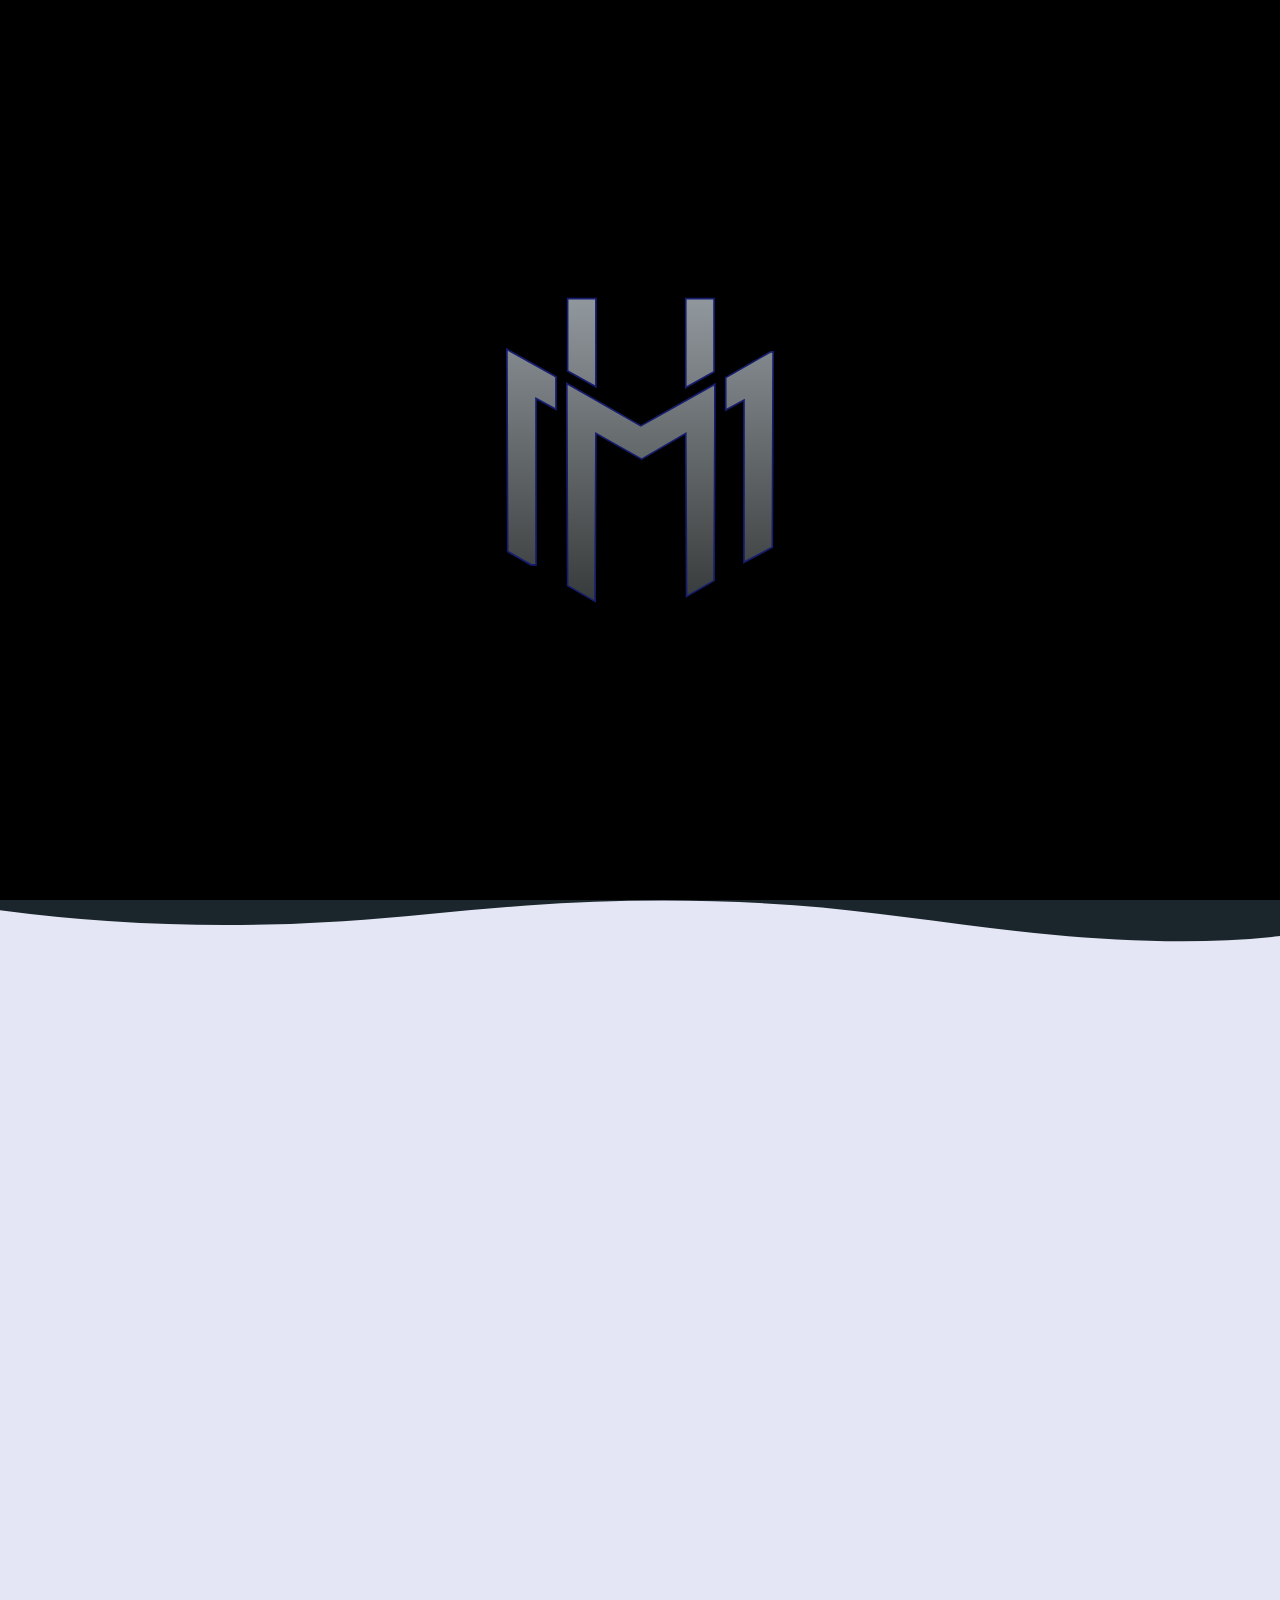
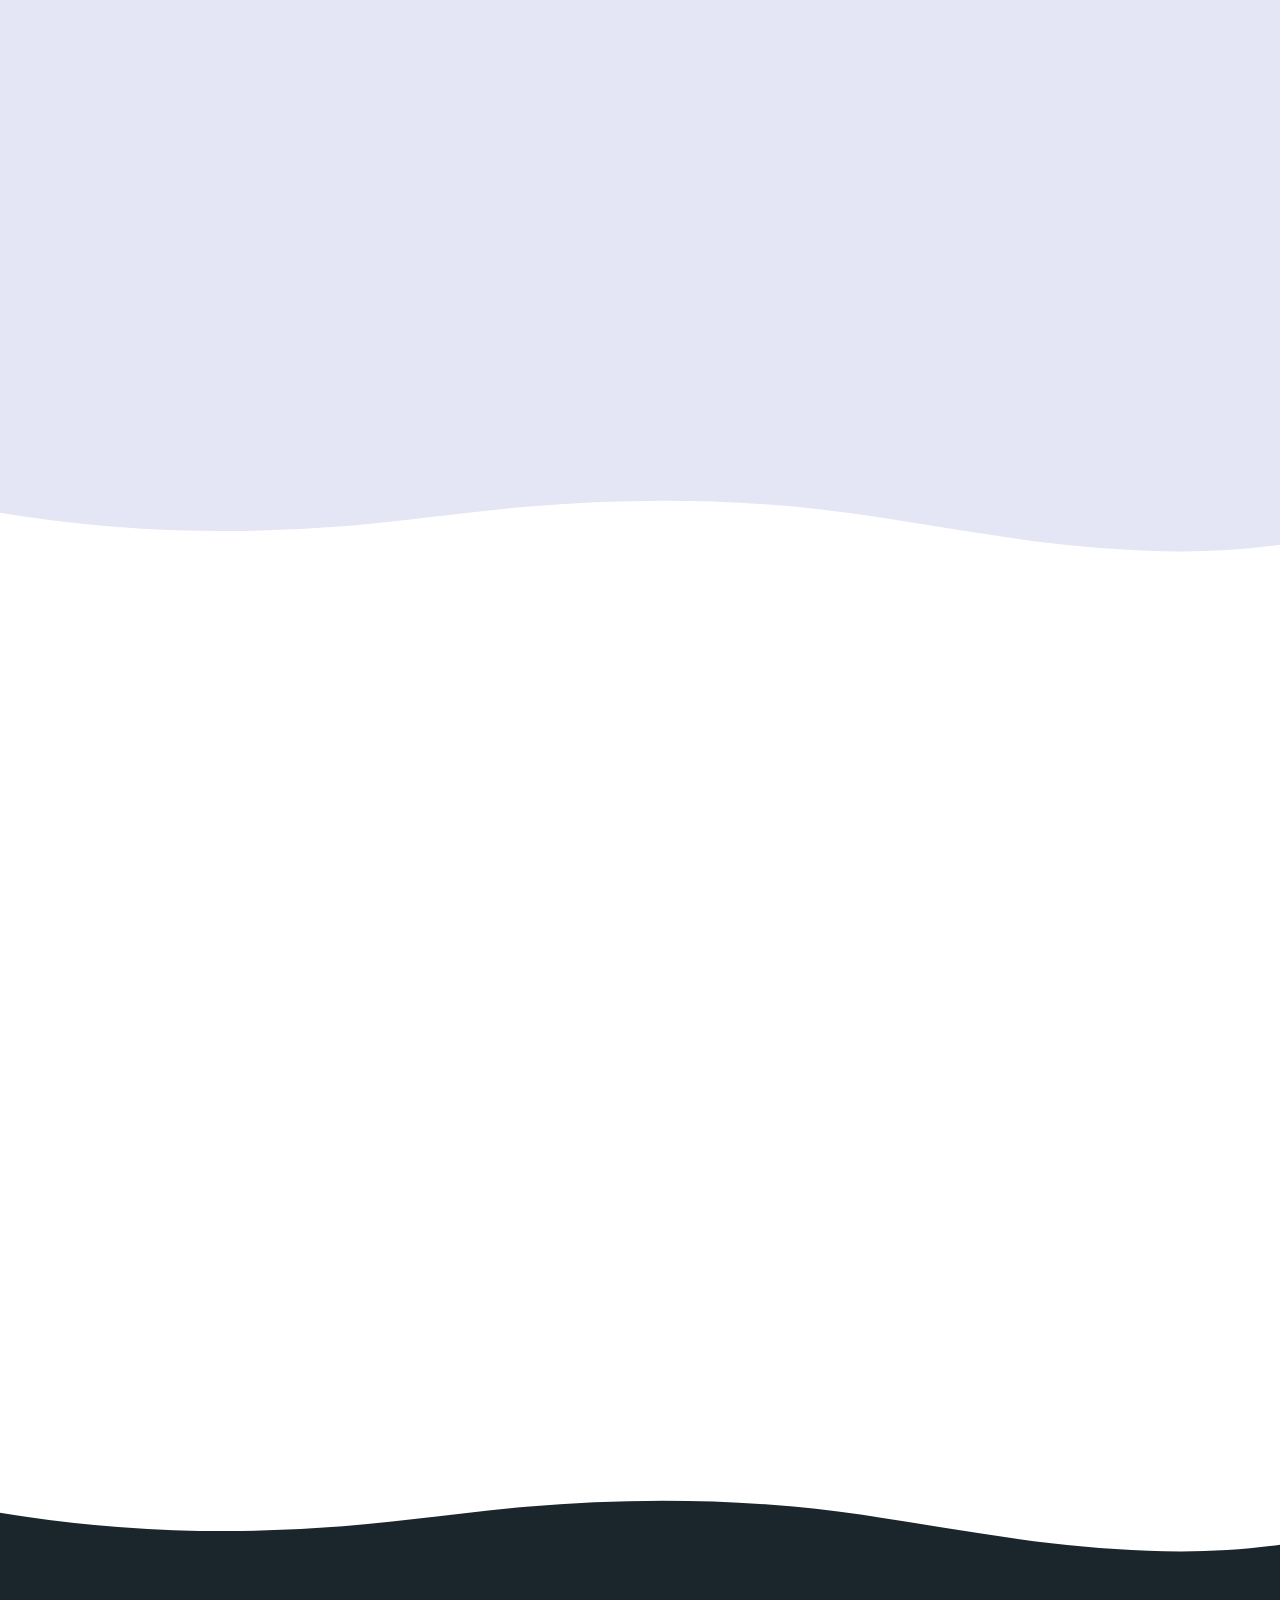
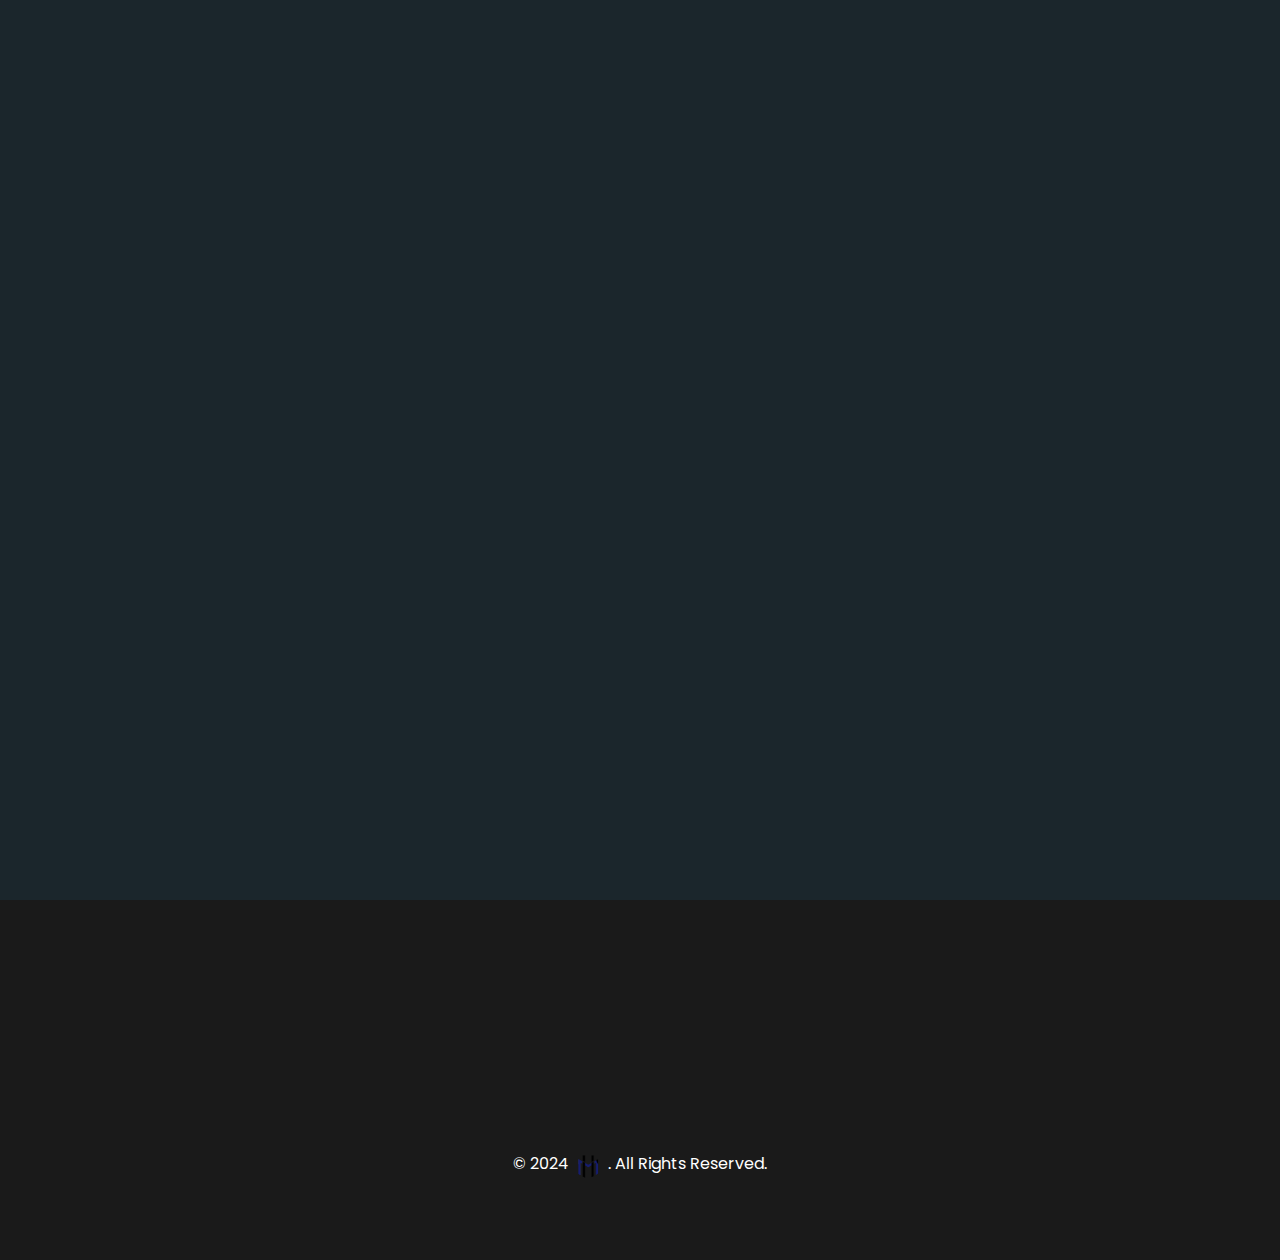
<file: index.html>
<!DOCTYPE html>
<html lang="en">

<head>
  <!-- Google tag (gtag.js) -->
<script async src="https://www.googletagmanager.com/gtag/js?id=G-GQBQQHB3XH"></script>
<script>
  window.dataLayer = window.dataLayer || [];
  function gtag(){dataLayer.push(arguments);}
  gtag('js', new Date());

  gtag('config', 'G-GQBQQHB3XH');
</script>
  <meta charset="UTF-8">
  <meta name="viewport" content="width=device-width, initial-scale=1.0">
  <!-- Font Awesome -->
  <link rel="stylesheet" href="https://cdnjs.cloudflare.com/ajax/libs/font-awesome/6.5.2/css/all.min.css">
  <link rel="stylesheet" href="css/home.css">
  <script src="https://code.jquery.com/jquery-3.6.0.min.js"></script>
  
  <link rel="icon" href="images/favicon-32x32.png" type="image/png" sizes="32x32">
<link rel="icon" href="images/favicon.ico" type="image/x-icon">
<link rel="apple-touch-icon" href="images/apple-touch-icon.png" sizes="180x180">

  

  <title>HM-Design</title>
</head>

<body>



  <div id="loading-screen">
    <svg version="1.2" xmlns="http://www.w3.org/2000/svg" viewBox="0 0 500 500" width="500" height="500">
      <title>Loading Screen</title>
      <g id="Background">
        <path class="border"
          d="m163 68h34v106l-34-19zm142 0h34v88l-34 19zm-215 61l59 33v39l-24-13v200h-6l-28-16zm317 3h3l-1 235-34 18v-195l-22 12v-39zm-245 38l89 51 89-50v39l-1 197-33 19-1-196-53 31-55-31-1 202-33-19z" />
        <path class="s0"
          d="m163 68h34v106l-34-19zm142 0h34v88l-34 19zm-215 61l59 33v39l-24-13v200h-6l-28-16zm317 3h3l-1 235-34 18v-195l-22 12v-39zm-245 38l89 51 89-50v39l-1 197-33 19-1-196-53 31-55-31-1 202-33-19z" />
      </g>
      <defs>
        <linearGradient id="gradient" x1="0%" y1="0%" x2="0%" y2="100%">
          <stop offset="0%" style="stop-color:#91989D; stop-opacity:1" />
          <stop offset="100%" style="stop-color:#383B3B; stop-opacity:1" />
        </linearGradient>
      </defs>
    </svg>
  </div>

  <header>
    <div class="header">
      <a href="#landing" class="logo" style="background-image: url(images/logo-hm.png);"></a>
      <div class="hright">
        <button onclick="toggleSidebar()" class="buttonb" id="button">
          <span class="burger">
            <svg xmlns="http://www.w3.org/2000/svg" viewBox="0 0 32 32">
              <path class="line line-top-bottom"
                d="M27 10 13 10C10.8 10 9 8.2 9 6 9 3.5 10.8 2 13 2 15.2 2 17 3.8 17 6L17 26C17 28.2 18.8 30 21 30 23.2 30 25 28.2 25 26 25 23.8 23.2 22 21 22L7 22">
              </path>
              <path class="line" d="M7 16 27 16"></path>
            </svg>
          </span>
        </button>
      </div>
    </div>
  </header>

  <div class="sidebar" id="sidebar">
    <div class="sidebar-content">
      <ul>
        <li><a href="#landing">Home</a></li>
        <li><a href="#services">Servicii</a></li>
        <li><a href="#about">About</a></li>
        <li><a href="#pricing">Pachete</a></li>
        <li><a href="contact.html">Contact & FAQ</a></li>
      </ul>
    </div>
  </div>

  <div class="custom-scrollbar">
    <div class="thumb"></div>
  </div>

  <main>
    <div class="landing" id="landing">

      <div class="landingcontent">
        <div class="landing-top">
          <h1>Afacerea Ta Merita un Website Profesionist</h1>
        </div>
        <div class="landing-middle">
          <div class="landing-left">
            <div class="landing-image" style="background-image: url(images/telefon-laptop.png);"></div>
          </div>
          <div class="landing-right">
            <div class="landing-right-top">
              <h2>Atrage mai multi clienti cu un Design inteligent si o Performanta rapida pentru Afacerea Ta</h2>
            </div>
            <div class="landing-buttons">
              <a href="contact.html" class="boton-elegante"><span>Solicita o consulutanta gratuita</span></a>
              <a href="#services" style="color:#0056b3" class="boton-elegante scroll-link">Afla mai multe</a>
            </div>
          </div>
        </div>
      </div>
    </div>

    <section class="page-services" id="services">
      <div class="custom-shape-divider-top-1728661050">
        <svg data-name="Layer 1" xmlns="http://www.w3.org/2000/svg" viewBox="0 0 1200 120" preserveAspectRatio="none">
          <path
            d="M321.39,56.44c58-10.79,114.16-30.13,172-41.86,82.39-16.72,168.19-17.73,250.45-.39C823.78,31,906.67,72,985.66,92.83c70.05,18.48,146.53,26.09,214.34,3V0H0V27.35A600.21,600.21,0,0,0,321.39,56.44Z"
            class="shape-fill"></path>
        </svg>
      </div>

      <div class="services-content">
        <div class="reveal">
          <h1 class="services-title">Ce Servicii Oferim?</h1>
        </div>
        <div class="services">
          <div class="services-align">
            <div class="card reveal" style="animation: float 1.9s forwards infinite;">
              <div class="card-inner">
                <div class="card-front">
                  <h3 class="card-title">Design</h3>
                  <p class="card-content">Creăm design-uri atrăgătoare și funcționale care reflectă brandul tău.</p>
                  <div class="view-more">
                    <h6>Vezi mai mult</h6>
                  </div>
                </div>
                <div class="card-back">
                  <ul>
                    <li>Interfață prietenoasă</li>
                    <li>Design personalizat</li>
                    <li>Experiență utilizator optimizată</li>
                  </ul>
                </div>
              </div>
            </div>
            <div class="card reveal" style="animation: float 1.8s forwards infinite;">
              <div class="card-inner">
                <div class="card-front">
                  <h3 class="card-title">Crearea Site-ului</h3>
                  <p class="card-content">Construim site-uri web adaptate nevoilor tale și ale clienților tăi.</p>
                  <div class="view-more">
                    <h6>Vezi mai mult</h6>
                  </div>
                </div>
                <div class="card-back">
                  <ul>
                    <li>Site-uri responsive</li>
                    <li>Structură clară și navigabilitate ușoară</li>
                    <li>Implementare rapidă</li>
                  </ul>
                </div>
              </div>
            </div>
          </div>
          <div class="services-align reveal">

            <div class="card reveal" style="animation: float 2.1s forwards infinite;">
              <div class="card-inner">
                <div class="card-front">
                  <h3 class="card-title">Consultanță</h3>
                  <p class="card-content">Discutăm cu clienții pentru a înțelege nevoile lor și ale clienților lor.</p>
                  <div class="view-more">
                    <h6>Vezi mai mult</h6>
                  </div>
                </div>
                <div class="card-back">
                  <ul>
                    <li>Întâlniri personalizate</li>
                    <li>Analiza publicului țintă</li>
                    <li>Recomandări personalizate</li>
                  </ul>
                </div>
              </div>
            </div>

            <div class="card reveal">
              <div class="card-inner">
                <div class="card-front">
                  <h3 class="card-title">Implementarea Domain-ului</h3>
                  <p class="card-content">Te ajutăm să alegi și să implementezi domeniul perfect pentru site-ul tău.</p>
                  <div class="view-more">
                    <h6>Vezi mai mult</h6>
                  </div>
                </div>
                <div class="card-back">
                  <ul>
                    <li>Asistență în alegerea numelui de domeniu</li>
                    <li>Înregistrare rapidă</li>
                    <li>Gestionare simplificată a domeniului</li>
                  </ul>
                </div>
              </div>
            </div>

            <div class="card reveal" style="animation: float 2.2s forwards infinite;">
              <div class="card-inner">
                <div class="card-front">
                  <h3 class="card-title">Hosting</h3>
                  <p class="card-content">Oferim soluții de hosting fiabile și rapide pentru site-ul tău.</p>
                  <div class="view-more">
                    <h6>Vezi mai mult</h6>
                  </div>
                </div>
                <div class="card-back">
                  <ul>
                    <li>Uptime garantat</li>
                    <li>Viteză optimizată</li>
                    <li>Asistență tehnică 24/7</li>
                  </ul>
                </div>
              </div>
            </div>
          </div>
        </div>
      </div>
    </section>

    <section class="about" id="about">
      <div class="custom-shape-divider-top-1728661050">
        <svg data-name="Layer 1" xmlns="http://www.w3.org/2000/svg" viewBox="0 0 1200 120" preserveAspectRatio="none">
          <path
            d="M321.39,56.44c58-10.79,114.16-30.13,172-41.86,82.39-16.72,168.19-17.73,250.45-.39C823.78,31,906.67,72,985.66,92.83c70.05,18.48,146.53,26.09,214.34,3V0H0V27.35A600.21,600.21,0,0,0,321.39,56.44Z"
            class="shape-fill"></path>
        </svg>
      </div>
      <div class="about-content">
        <h1 class="about-title reveal">About</h1>
        <div class="about-inner">
          <div class="about-left">

            <div class="card reveal">
              <div class="card__content">
                <h3 class="card-title">
                  Cine sunt?
                </h3>
                <div class="card-text">Sunt un dezvoltator web pasionat, dedicat să ajut afacerile locale să își crească
                  prezența online prin soluții digitale
                  personalizate. Cu o abordare creativă și o atenție deosebită la detalii, creez site-uri moderne și
                  funcționale, adaptate
                  nevoilor fiecărui client. În cadrul proiectelor mele, combin estetica plăcută cu funcționalitatea
                  optimă, asigurându-mă
                  că fiecare site nu doar că arată bine, dar și oferă o experiență excelentă utilizatorilor. Te invit să
                  arunci o privire
                  asupra portofoliului meu pentru a descoperi cum pot transforma ideile tale în realitate și pentru a
                  vedea exemple
                  concrete ale muncii mele.</div>
              </div>
            </div>
          </div>
          <div class="about-divider"></div>
          <div class="about-right">
            <a href="https://portofolio-xi-dun.vercel.app" class="card reveal"
              style="background-image: url(images/resume.png);">
              <div class="card-overlay">

              </div>
            </a>
          </div>
        </div>
    </section>

    <section class="pricing" id="pricing">
      <div class="custom-shape-divider-top-1728661050">
        <svg data-name="Layer 1" xmlns="http://www.w3.org/2000/svg" viewBox="0 0 1200 120" preserveAspectRatio="none">
          <path
            d="M321.39,56.44c58-10.79,114.16-30.13,172-41.86,82.39-16.72,168.19-17.73,250.45-.39C823.78,31,906.67,72,985.66,92.83c70.05,18.48,146.53,26.09,214.34,3V0H0V27.35A600.21,600.21,0,0,0,321.39,56.44Z"
            class="shape-fill"></path>
        </svg>
      </div>
      <div class="pricing-content">
        <h1 class="pricing-title reveal">Pachete</h1>
        <h3 class="pricing-title reveal" style="padding:0 25%; font-size: initial; color: whitesmoke;">Preturile pot
          varia in functie de complexitatea proiectelor.</h3>
        <div class="pricing-cards">
          <div class="pricing-inner reveal">

            <div class="pack-container">
              <div class="header">
                <strong class="title">Pachet de Bază</strong>
                <div class="price-container">
                  <span>1200 RON</span> <br>
                </div>
              </div>
              <div>
                <p class="pack-description">Acest pachet oferă o pagină de prezentare simplă, ideală pentru afaceri
                  mici. Include o descriere a
                  afacerii, informații de contact și link-uri Social-Media.</p>
                <ul class="lists">
                  <li class="list"><span><i class="fas fa-file-alt"></i></span>
                    <p>Prezență online de bază</p>
                  </li>
                  <li class="list"><span><i class="fas fa-headset"></i></span>
                    <p>Asistență tehnică pentru întrebări</p>
                  </li>
                  <li class="list"><span><i class="fas fa-search"></i></span>
                    <p>SEO de bază pentru vizibilitate</p>
                  </li>
                  <li class="list"><span><i class="fas fa-mobile-alt"></i></span>
                    <p>Design responsiv pentru dispozitive mobile</p>
                  </li>
                  <li class="list"><span><i class="fas fa-clock"></i></span>
                    <p>Livrare rapidă în termen de 1-2 săptămâni</p>
                  </li>
                </ul>
              </div>
              <div class="button-container">
                <a href="contact.html">Solicită un Proiect</a>
              </div>
            </div>

            <div class="pack-container">
              <div class="header">
                <strong class="title">Pachet Standard</strong>
                <div class="price-container">
                  <span>2500 RON</span> <br>
                </div>
              </div>
              <div>
                <p class="pack-description">Acest pachet include între 2-3 pagini (ex. Despre noi, Servicii, Contact) . De asemenea,
                  se oferă integrarea cu Google Maps pentru localizare.</p>
                <ul class="lists">
                  <li class="list"><span><i class="fas fa-file-alt"></i></span>
                    <p>Prezență online extinsă</p>
                  </li>
                  
                  <li class="list"><span><i class="fas fa-search"></i></span>
                    <p>SEO mediu pentru o căutare mai bună</p>
                  </li>
                  <li class="list"><span><i class="fas fa-map-marker-alt"></i></span>
                    <p>Integrare Google Maps pentru localizare</p>
                  </li>
                  <li class="list"><span><i class="fas fa-file-upload"></i></span>
                    <p>Posibilitatea de actualizare a conținutului</p>
                  </li>
                  <li class="list"><span><i class="fas fa-clock"></i></span>
                    <p>Livrare rapidă în termen de 2-3 săptămâni</p>
                  </li>
                </ul>
              </div>
              <div class="button-container">
                <a href="contact.html">Solicită un Proiect</a>
              </div>
            </div>

            <div class="pack-container">
              <div class="header">
                <strong class="title">Pachet Premium</strong>
                <div class="price-container">
                  <span >3000 RON</span> <br>
                </div>
              </div>
              <div>
                <p class="pack-description">
                  Include un formular de solicitare și o galerie foto. Integrarea Google Analytics pentru monitorizarea vizitatorilor. Include SEO avansat și un design personalizat</p>
                <ul class="lists">
                  <li class="list"><span><i class="fas fa-file-alt"></i></span>
                    <p>Site complex cu funcționalități avansate</p>
                  </li>
                  <li class="list"><span><i class="fas fa-chart-line"></i></span>
                    <p>Analiza vizitatorilor prin Google Analytics</p>
                  </li>
                  <li class="list"><span><i class="fas fa-paint-brush"></i></span>
                    <p>Design personalizat și atractiv</p>
                  </li>
                  <li class="list"><span><i class="fas fa-camera"></i></span>
                    <p>Galerie foto atractivă</p>
                  </li>
                  <li class="list"><span><i class="fas fa-inbox"></i></span>
                    <p>Conectarea mai ușoară cu clienții</p>
                  </li>
                  <li class="list"><span><i class="fas fa-search"></i></span>
                    <p>SEO avansat pentru o vizibilitate optimizată</p>
                  </li>
                 
                </ul>
              </div>
              <div class="button-container">
                <a href="contact.html">Solicită un Proiect</a>
              </div>
            </div>

            <div class="pack-container">
              <div class="header">
                <strong class="title">Pachet pentru Restaurante (Listare Simplă)</strong>
                <div class="price-container">
                  <span >1600 RON</span> <br>
                </div>
              </div>
              <div>
                <p class="pack-description">Oferă 1-2 pagini, cu o prezentare simplificată a meniului. Este ideal pentru
                  restaurantele care doresc să
                  își facă cunoscute ofertele într-un mod rapid.</p>
                <ul class="lists">
                  <li class="list"><span><i class="fas fa-utensils"></i></span>
                    <p>Prezentare rapidă a meniului</p>
                  </li>
                  <li class="list"><span><i class="fas fa-headset"></i></span>
                    <p>Asistență tehnică inclusă</p>
                  </li>
                  <li class="list"><span><i class="fas fa-money-bill"></i></span>
                    <p>Cost redus pentru un site simplu</p>
                  </li>
                  <li class="list"><span><i class="fas fa-image"></i></span>
                    <p>Imagini atractive pentru preparate</p>
                  </li>
                  <li class="list"><span><i class="fas fa-clock"></i></span>
                    <p>Livrare rapidă în termen de 1-2 săptămâni</p>
                  </li>
                </ul>
              </div>
              <div class="button-container">
                <a href="contact.html">Solicită un Proiect</a>
              </div>
            </div>

            <div class="pack-container">
              <div class="header">
                <strong class="title">Pachet pentru Restaurante (Pagini Individuale)</strong>
                <div class="price-container">
                  <span>2500 RON</span> <br>
                </div>
              </div>
              <div>
                <p class="pack-description">Include 1-10 pagini dedicate fiecărui produs din meniu, cu detalii complete
                  și imagini. Asistența tehnică
                  este inclusă timp de 1 lună.</p>
                <ul class="lists">
                  <li class="list"><span><i class="fas fa-utensils"></i></span>
                    <p>Prezentare detaliată a fiecărui fel de mâncare</p>
                  </li>
                  <li class="list"><span><i class="fas fa-camera"></i></span>
                    <p>Oferte atractive și vizuale</p>
                  </li>
                  <li class="list"><span><i class="fas fa-headset"></i></span>
                    <p>Asistență inclusă timp de 1 lună</p>
                  </li>
                  <li class="list"><span><i class="fas fa-money-bill"></i></span>
                    <p>Cost competitiv pentru un site detaliat</p>
                  </li>
                  <li class="list"><span><i class="fas fa-clock"></i></span>
                    <p>Livrare rapidă în termen de 2-3 săptămâni</p>
                  </li>
                </ul>
              </div>
              <div class="button-container">
                <a href="contact.html">Solicită un Proiect</a>
              </div>
            </div>

            <div class="pack-container">
              <div class="header">
                <strong class="title">Pachet pentru Magazine Online (Listare Simplă)</strong>
                <div class="price-container">
                  <span>2000 RON</span> <br>
                </div>
              </div>
              <div>
                <p class="pack-description">Include 1-2 pagini cu o prezentare simplă a produselor. Ideal pentru
                  magazine fizice care doresc să își
                  expună produsele online fără funcționalitate de cumpărare.</p>
                <ul class="lists">
                  <li class="list"><span><i class="fas fa-box-open"></i></span>
                    <p>Expunerea produselor</p>
                  </li>
                  <li class="list"><span><i class="fas fa-money-bill"></i></span>
                    <p>Cost redus</p>
                  </li>
                  <li class="list"><span><i class="fas fa-headset"></i></span>
                    <p>Asistență tehnică pentru utilizare</p>
                  </li>
                  <li class="list"><span><i class="fas fa-image"></i></span>
                    <p>Imagini atractive pentru produse</p>
                  </li>
                  <li class="list"><span><i class="fas fa-clock"></i></span>
                    <p>Livrare rapidă în termen de 1-2 săptămâni</p>
                  </li>
                </ul>
              </div>
              <div class="button-container">
                <a href="contact.html">Solicită un Proiect</a>
              </div>
            </div>

          </div>
        </div>
      </div>
    </section>


  </main>

  <footer>
    <div class="footer-content">
      <div class="media reveal">
        <p><i class="fas fa-share-alt reveal"></i> Social Media:</p>
        <a href="https://www.instagram.com/hodii18640/" target="_blank" class="instagram">
          <i class="fab fa-instagram"></i>
        </a>
        <a href="https://www.facebook.com/hodisan.mihai.6" target="_blank" class="facebook">
          <i class="fab fa-facebook-f"></i>
        </a>
        <a href="https://wa.me/0742592669" target="_blank" class="twitter">
          <i class="fab fa-whatsapp"></i>
        </a>
        <a href="https://www.linkedin.com/in/mihai-hodisan-6b93832a7/" target="_blank" class="linkedin">
          <i class="fab fa-linkedin-in"></i>
        </a>
      </div>

      <div class="contact-info reveal">
        <p><i class="fas fa-envelope"></i> Contact:</p>
        <p><i class="fas fa-envelope-open-text"></i> Email: <a
            href="mailto:mihaihodisan@gmail.com">mihaihodisan@gmail.com</a></p>
        <p><i class="fas fa-phone"></i> Phone: <a href="tel:0742592669">0742 592 669</a></p>
        <p><i class="fas fa-map-marker-alt"></i> Location: Oradea, Romania</p>
      </div>

      <div class="quick-links reveal">
        <p><i class="fas fa-link"></i> Quick Links:</p>
        <ul>
          <li><i class="fas fa-info-circle"></i> <a href="#about">About</a></li>
          <li><i class="fas fa-code"></i> <a href="#services">Services</a></li>
          <li><i class="fas fa-home"></i> <a href="#landing">Home</a></li>
          <li><i class="fas fa-envelope"></i> <a href="contact.html">Contact</a></li>
        </ul>
      </div>
    </div>


    <div class="footer-bottom">
      <p>&copy; 2024 <span
          style="display: inline-block; width: 30px; height: 30px; background-image: url(images/logo-hm.png); background-size: contain; background-repeat: no-repeat; vertical-align: middle; margin-right: 5px;"></span>.
        All Rights Reserved.</p>
    </div>
  </footer>




  <script src="home.js"></script>
</body>

</html>
</file>
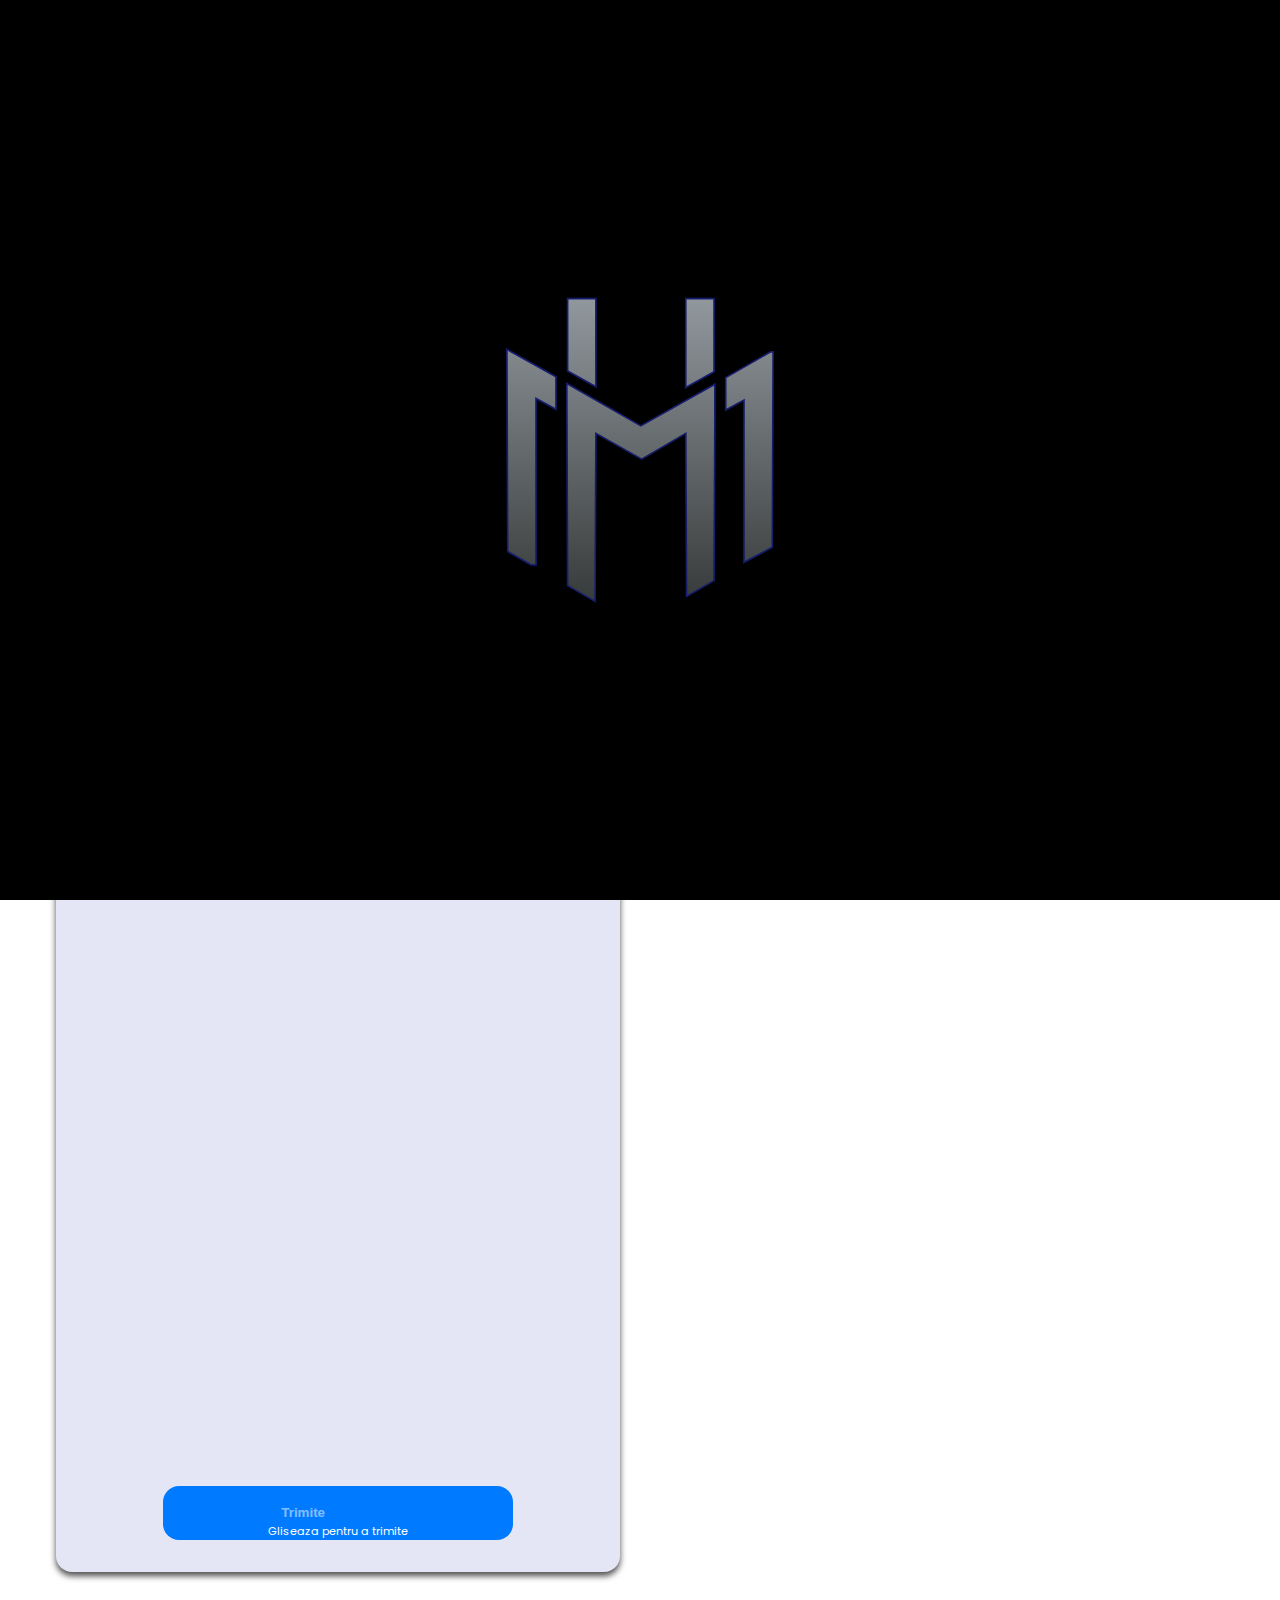
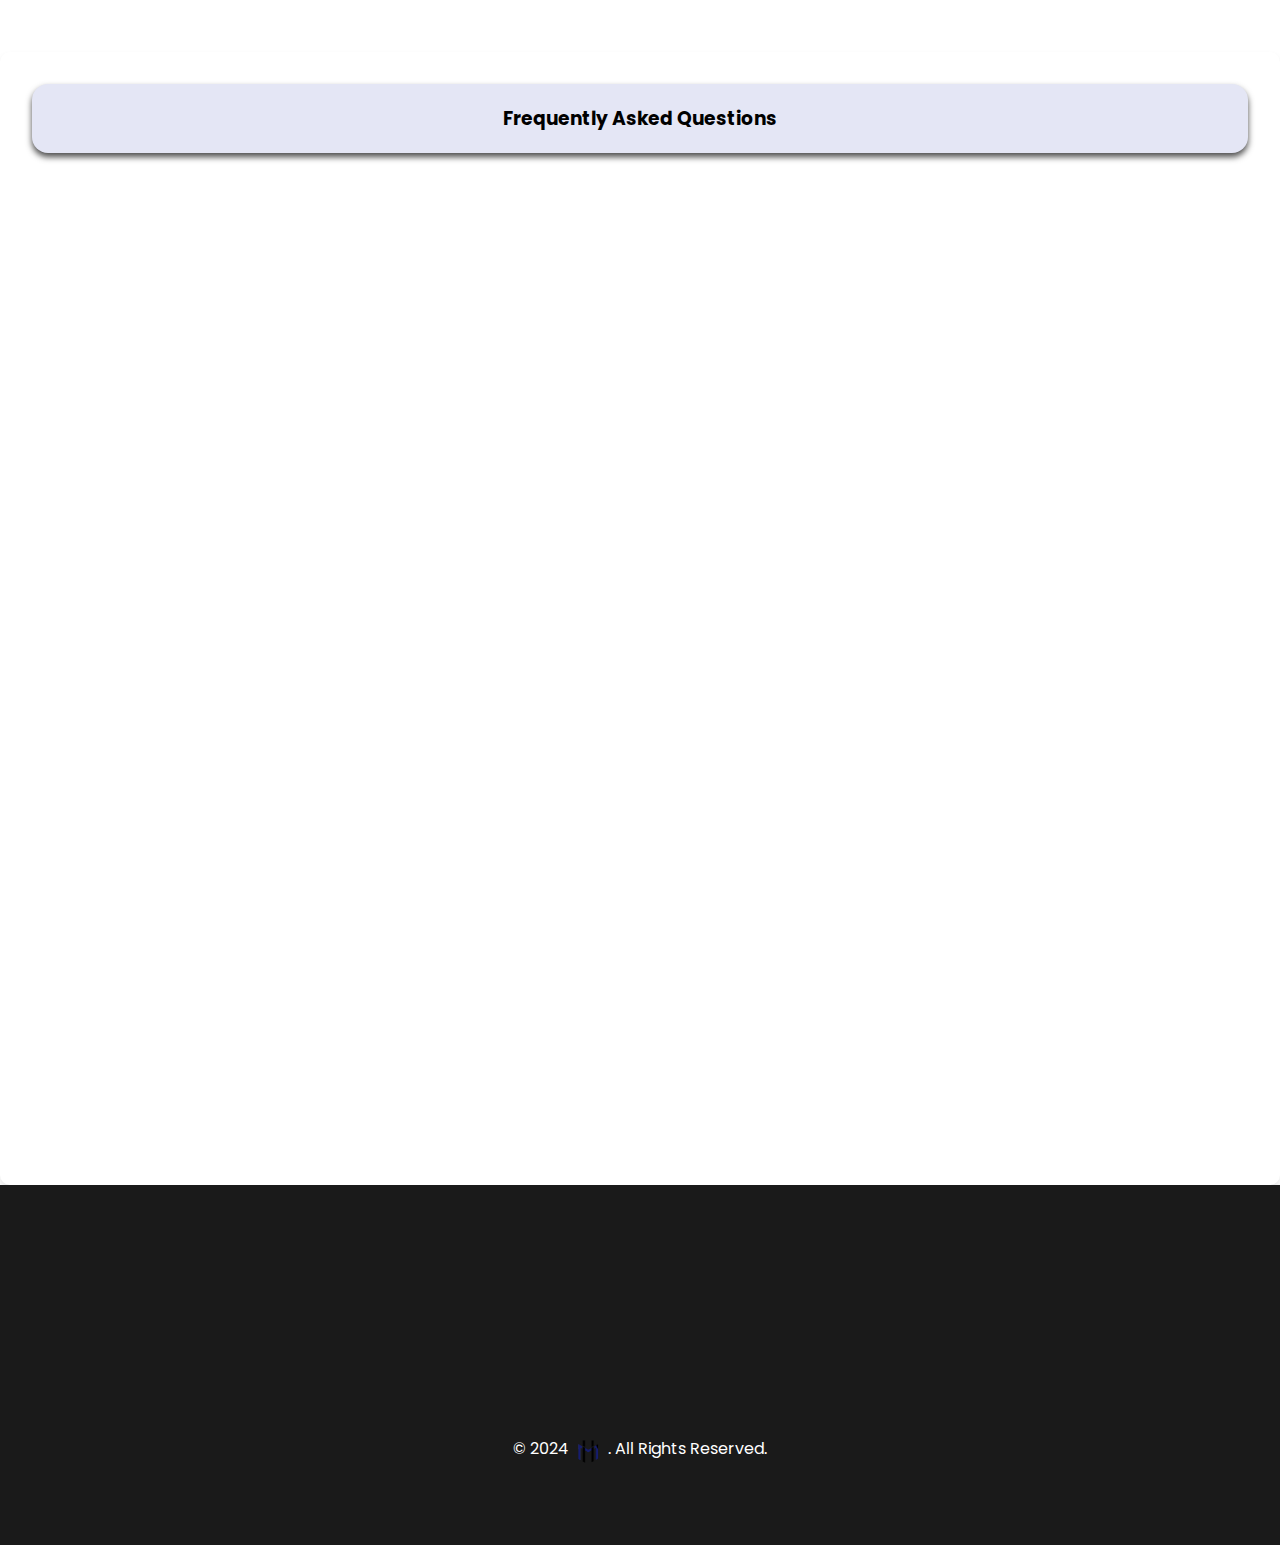
<file: contact.html>
<!DOCTYPE html>
<html lang="en">

<head>
  <!-- Google tag (gtag.js) -->
<script async src="https://www.googletagmanager.com/gtag/js?id=G-GQBQQHB3XH"></script>
<script>
  window.dataLayer = window.dataLayer || [];
  function gtag(){dataLayer.push(arguments);}
  gtag('js', new Date());

  gtag('config', 'G-GQBQQHB3XH');
</script>
  <meta charset="UTF-8">
  <meta name="viewport" content="width=device-width, initial-scale=1.0">
  <!-- Font Awesome -->
  <link rel="stylesheet" href="https://cdnjs.cloudflare.com/ajax/libs/font-awesome/6.5.2/css/all.min.css">
  <link rel="stylesheet" href="css/home.css">
  <script src="https://code.jquery.com/jquery-3.6.0.min.js"></script>
  <link rel="icon" href="images/logo-hm.png" type="image/x-icon">
  <title>Hodisan Mihai</title>
</head>

<body>

  <style>

  </style>


  <div id="loading-screen">
    <svg version="1.2" xmlns="http://www.w3.org/2000/svg" viewBox="0 0 500 500" width="500" height="500">
      <title>Loading Screen</title>
      <g id="Background">
        <path class="border"
          d="m163 68h34v106l-34-19zm142 0h34v88l-34 19zm-215 61l59 33v39l-24-13v200h-6l-28-16zm317 3h3l-1 235-34 18v-195l-22 12v-39zm-245 38l89 51 89-50v39l-1 197-33 19-1-196-53 31-55-31-1 202-33-19z" />
        <path class="s0"
          d="m163 68h34v106l-34-19zm142 0h34v88l-34 19zm-215 61l59 33v39l-24-13v200h-6l-28-16zm317 3h3l-1 235-34 18v-195l-22 12v-39zm-245 38l89 51 89-50v39l-1 197-33 19-1-196-53 31-55-31-1 202-33-19z" />
      </g>
      <defs>
        <linearGradient id="gradient" x1="0%" y1="0%" x2="0%" y2="100%">
          <stop offset="0%" style="stop-color:#91989D; stop-opacity:1" />
          <stop offset="100%" style="stop-color:#383B3B; stop-opacity:1" />
        </linearGradient>
      </defs>
    </svg>
  </div>

  <header>
    <div class="header">
      <a href="index.html#landing" class="logo" style="background-image: url(images/logo-hm.png);"></a>
      <div class="hright">
        <button onclick="toggleSidebar()" class="buttonb" id="button">
          <span class="burger">
            <svg xmlns="http://www.w3.org/2000/svg" viewBox="0 0 32 32">
              <path class="line line-top-bottom"
                d="M27 10 13 10C10.8 10 9 8.2 9 6 9 3.5 10.8 2 13 2 15.2 2 17 3.8 17 6L17 26C17 28.2 18.8 30 21 30 23.2 30 25 28.2 25 26 25 23.8 23.2 22 21 22L7 22">
              </path>
              <path class="line" d="M7 16 27 16"></path>
            </svg>
          </span>
        </button>
      </div>
    </div>
  </header>

  <div class="sidebar" id="sidebar">
    <div class="sidebar-content">
      <ul>
        <li><a href="index.html#landing">Home</a></li>
        <li><a href="index.html#services">Servicii</a></li>
        <li><a href="index.html#about">About</a></li>
        <li><a href="index.html#pricing">Pachete</a></li>
      </ul>
    </div>
  </div>

  <div class="custom-scrollbar">
    <div class="thumb"></div>
  </div>



  <main>



    <section class="hero">

      <div class="background">
        <span></span>
        <span></span>
        <span></span>
        <span></span>
        <span></span>
        <span></span>
        <span></span>
        <span></span>
        <span></span>
        <span></span>
        <span></span>
        <span></span>
      </div>
      <div class="hero-content">
        <h1 style="font-size: 2.5rem; margin-bottom: 15px;">Suntem aici pentru a te ajuta!</h1>
        <p style="font-size: 1.25rem; margin-bottom: 30px;">Completează formularul de mai jos sau contactează-ne direct
          pentru
          întrebări sau asistență.</p>
        <a href="#contact" class="cta-button"><span>Contactează-ne
            astăzi!</span></a>

        <!-- SVG Illustration -->
        <div style="margin-top: 30px;">
          <img src="images/undraw_engineering_team_a7n2.svg" style="animation:  float 2s infinite;">
        </div>
      </div>
    </section>


    <section class="contact-container" id="contact">

      <div class="contact-form">
        <h2>Alege oferta și începe colaborarea</h2>
        <form id="myForm" action="https://hook.eu2.make.com/xqp2wo4him1jtygrsezvyendrfi71nry" method="POST" data-formspree="submit">
          <div class="radio-input">
            <label class="reveal">
              <input value="basic" name="value-radio" id="value-1" type="radio" />
              <span>Packet de baza</span>
            </label>
            <label class="reveal">
              <input value="standard" name="value-radio" id="value-2" type="radio" />
              <span>Pachet standard</span>
            </label>
            <label class="reveal">
              <input value="premium" name="value-radio" id="value-3" type="radio" />
              <span>Pachet premium</span>
            </label>
            <label class="reveal">
              <input value="restaurant-simplu" name="value-radio" id="value-4" type="radio" />
              <span>Pachet restaurant simplu</span>
            </label>
            <label class="reveal">
              <input value="restaurant-avansat" name="value-radio" id="value-5" type="radio" />
              <span>Pachet restaurant avansat</span>
            </label class="reveal">
            <label class="reveal">
              <input value="magazin-online" name="value-radio" id="value-6" type="radio" />
              <span>Pachet magazin online</span>
            </label>
            <span class="selection"></span>
          </div>

          <label for="name" class="reveal">Nume si Prenume:</label>
          <input class="reveal" type="text" id="name" name="name" required>

          <label for="phone" class="reveal">Numar de telefon:</label>
          <input class="reveal" type="tel" id="phone" name="phone" required>

          <label class="reveal" for="message">Descriere (optional):</label>
          <textarea class="reveal" id="message" name="message" rows="4"
            placeholder="Descrie-ne proiectul tău..."></textarea>

          <div class="drag-container">
            <div class="drag-container-inner">
              <span class="background-text">Gliseaza pentru a trimite</span>
              <button type="submit" class="drag-to-submit">
                <div class="svg-wrapper reveal">
                  <svg xmlns="http://www.w3.org/2000/svg" viewBox="0 0 24 24" width="24" height="24">
                    <path fill="none" d="M0 0h24v24H0z"></path>
                    <path fill="currentColor"
                      d="M1.946 9.315c-.522-.174-.527-.455.01-.634l19.087-6.362c.529-.176.832.12.684.638l-5.454 19.086c-.15.529-.455.547-.679.045L12 14l6-8-8 6-8.054-2.685z">
                    </path>
                  </svg>
                </div>
                <span style="opacity: 0.5;">Trimite</span>
              </button>
            </div>
          </div>
        </form>
      </div>



      <div class="contact-info reveal">
        <h3>Doresti mai multe detalii?</h3>
        <h4>Contactează-ne:</h4>
        <p>Email <i class="fas fa-envelope-open-text" style="
        color: #007BFF;  margin: 0 5px;"></i>: <a href="mailto:mihaihodisan@gmail.com" style="
        color: #007BFF; margin: 0 5px; 
      text-decoration: none;">mihaihodisan@gmail.com</a></p>
        <p>Telefon<i class="fas fa-phone" style="
        color: #007BFF;  margin: 0 5px;"></i>:<a href="tel:0742592669" style="
        color: #007BFF; margin: 0 5px; 
      text-decoration: none;">0742592669</a></p>
        <div class="social-media-links">
          <h4>Social Media:</h4>
          <a href="https://www.facebook.com/hodisan.mihai.6" target="_blank">Facebook</a>
          <a href="https://www.instagram.com/hodii18640/" target="_blank">Instagram</a>
          <a href="https://www.linkedin.com/in/mihai-hodisan-6b93832a7/" target="_blank">LinkedIn</a>
        </div>
      </div>

      <div id="successModal" class="modal">
        <div class="modal-content">
          <div class="modal-svg" style="background-image: url(images/undrawpopup.svg);"></div>
          <div class="modal-elements">
            <h2 style="color:#007BFF">Formular trimis cu succes!</h2>
            <h4>Îți mulțumesc pentru trimiterea formularului! Voi analiza informațiile și te voi contacta în curând.
            </h4>
            <h4>Vei fi contactat telefonic sau vei primi un email in urmatoarele 24 de ore. Te rog să verifici căsuța de
              email pentru detalii.</h4>
            <h4>Între timp, îți recomand să explorezi celelalte servicii sau articole de pe site-ul meu.</h4>
            <a href="index.html"><i class="fas fa-home"></i></a>
          </div>
        </div>
      </div>


    </section>

    <section class="faq">
      <h3>Frequently Asked Questions</h3>
      <div class="faq-content">
        <div class="faq-item reveal">
          <strong>Ce servicii oferiți?</strong>
          <p>Oferim o gamă de servicii de design web, inclusiv pagini de destinație personalizate, soluții de comerț
            electronic
            și servicii de branding.</p>
        </div>
        <div class="faq-item reveal">
          <strong>Cât timp durează finalizarea unui proiect?</strong>
          <p>Durata variază în funcție de complexitatea proiectului. De obicei, durează între 2 și 6 săptămâni.</p>
        </div>
        <div class="faq-item reveal">
          <strong>Pot vedea exemple ale lucrărilor dumneavoastră?</strong>
          <p>Desigur! Consultați portofoliul nostru pentru exemple ale proiectelor anterioare.</p>
        </div>
        <div class="faq-item reveal">
          <strong>Cum pot începe?</strong>
          <p>Pur și simplu completați formularul de contact sau sunați-ne, și vom stabili o consultare pentru a discuta
            despre
            nevoile dumneavoastră.</p>
        </div>
        <div class="faq-item reveal">
          <strong>Ce metode de plată acceptați?</strong>
          <p>Acceptăm diverse metode de plată, inclusiv carduri de credit. Vă rugăm să întrebați pentru detalii
            specifice.</p>
        </div>
        <div class="faq-item reveal">
          <strong>Oferiți suport tehnic după livrarea proiectului?</strong>
          <p>Da, oferim suport tehnic și asistență post-livrare pentru a ne asigura că totul funcționează conform
            așteptărilor
            dumneavoastră.</p>
        </div>
        <div class="faq-item reveal">
          <strong>Ce tip de clienți colaborați?</strong>
          <p>Colaborăm cu antreprenori și mici afaceri care doresc soluții personalizate adaptate nevoilor lor
            specifice.</p>
        </div>
        <div class="faq-item reveal">
          <strong>Este posibil să fac modificări după ce proiectul a început?</strong>
          <p>Da, exista flexibilitate și putem discuta modificări pe parcursul procesului de dezvoltare, cu condiția să
            fie
            comunicate la timp.</p>
        </div>
        <div class="faq-item reveal">
          <strong>Cum pot evalua bugetul pentru proiectul meu?</strong>
          <p>Estimarea bugetului depinde de complexitatea și cerințele proiectului. Vă putem oferi o estimare detaliată
            după o
            discuție inițială.</p>
        </div>
        <div class="faq-item reveal">
          <strong>Oferiți servicii de optimizare SEO?</strong>
          <p>Da, oferim servicii de optimizare pentru motoarele de căutare (SEO) pentru a vă ajuta să creșteți
            vizibilitatea
            online și să atrageți mai mulți clienți.</p>
        </div>
        <div class="faq-item reveal">
          <strong>Care este procesul de lucru?</strong>
          <p>Procesul nostru de lucru include o analiză inițială a nevoilor clientului, dezvoltarea unui plan de
            proiect,
            designul și implementarea soluției, urmate de teste.</p>
        </div>
        <div class="faq-item reveal">
          <strong>Cum comunicăm pe parcursul procesului de dezvoltare?</strong>
          <p>Ne asigurăm că suntem mereu în contact prin e-mail, apeluri telefonice sau videoconferințe, astfel încât să
            fiți la
            curent cu progresul proiectului dumneavoastră.</p>
        </div>
      </div>
    </section>
  </main>


  <footer>
    <div class="footer-content">
      <div class="media reveal">
        <p><i class="fas fa-share-alt reveal"></i> Social Media:</p>
        <a href="https://www.instagram.com/hodii18640/" target="_blank" class="instagram">
          <i class="fab fa-instagram"></i>
        </a>
        <a href="https://www.facebook.com/hodisan.mihai.6" target="_blank" class="facebook">
          <i class="fab fa-facebook-f"></i>
        </a>
        <a href="https://wa.me/0742592669" target="_blank" class="twitter">
          <i class="fab fa-whatsapp"></i>
        </a>
        <a href="https://www.linkedin.com/in/mihai-hodisan-6b93832a7/" target="_blank" class="linkedin">
          <i class="fab fa-linkedin-in"></i>
        </a>
      </div>

      <div class="contact-info reveal">
        <p><i class="fas fa-envelope"></i> Contact:</p>
        <p><i class="fas fa-envelope-open-text"></i> Email: <a
            href="mailto:mihaihodisan@gmail.com">mihaihodisan@gmail.com</a></p>
        <p><i class="fas fa-phone"></i> Phone: <a href="tel:0742592669">0742 592 669</a></p>
        <p><i class="fas fa-map-marker-alt"></i> Location: Oradea, Romania</p>
      </div>

      <div class="quick-links reveal">
        <p><i class="fas fa-link"></i> Quick Links:</p>
        <ul>
          <li><i class="fas fa-info-circle"></i> <a href="index.html">About</a></li>
          <li><i class="fas fa-code"></i> <a href="index.html#services">Services</a></li>
          <li><i class="fas fa-home"></i> <a href="index.html#landing">Home</a></li>
          <li><i class="fas fa-envelope"></i> <a href="contact.html">Contact</a></li>
        </ul>
      </div>
    </div>


    <div class="footer-bottom">
      <p>&copy; 2024 <span
          style="display: inline-block; width: 30px; height: 30px; background-image: url(images/logo-hm.png); background-size: contain; background-repeat: no-repeat; vertical-align: middle; margin-right: 5px;"></span>.
        All Rights Reserved.</p>
    </div>
  </footer>




  <script src="home.js"></script>
  <script>

    document.addEventListener("DOMContentLoaded", function () {
      const dragButton = document.querySelector(".drag-to-submit");
      const svgIcon = dragButton.querySelector("svg");
      const dragContainerInner = document.querySelector(".drag-container-inner");
      const backgroundText = document.querySelector(".background-text");
      const containerWidth = dragContainerInner.offsetWidth;
      let isDragging = false;
      let startX = 0;
      let currentX = 0;
      let dragDistance = 0;

      function startDrag(e) {
        e.preventDefault();
        isDragging = true;
        startX = e.type.includes("mouse") ? e.clientX : e.touches[0].clientX;
        dragButton.style.transition = "none";
        dragContainerInner.style.transition = "none";
        backgroundText.style.transition = "none";
      }

      function onDrag(e) {
        if (!isDragging) return;

        currentX = e.type.includes("mouse") ? e.clientX : e.touches[0].clientX;
        dragDistance = currentX - startX;

        if (dragDistance > 0) {
          const progress = Math.min(dragDistance / containerWidth, 1);
          dragButton.style.transform = `translateX(${progress * 100}%)`;
          svgIcon.style.transform = `rotate(${Math.min(progress * 45, 45)}deg)`;

          if (progress >= 0.9) {
            const darkenFactor = (progress - 0.9) / 0.1;
            const newColor = `rgba(0, 123, 255, ${1 - darkenFactor * 0.5})`;
            dragContainerInner.style.backgroundColor = newColor;
          } else {
            dragContainerInner.style.backgroundColor = "#007BFF";
          }

          backgroundText.style.opacity = 1 - Math.min(progress / 0.7, 1);
        }
      }

      function endDrag(e) {
        if (isDragging && dragDistance > containerWidth * 0.9) {

          const form = document.getElementById("myForm");
          const name = document.getElementById("name").value.trim();
          const phone = document.getElementById("phone").value.trim();
          const packageSelected = document.querySelector('input[name="value-radio"]:checked');

          if (name && phone && packageSelected) {

            const formData = new FormData(form);

            fetch(form.action, {
              method: 'POST',
              body: formData,
              headers: {
                'Accept': 'application/json'
              }
            })
              .then(response => {
                if (response.ok) {
                  document.getElementById('successModal').style.display = 'block';
                } else {
                  alert("A apărut o eroare. Te rugăm să încerci din nou.");
                  resetDrag();
                }
              })
              .catch(error => {
                alert("A apărut o eroare. Te rugăm să încerci din nou.");
                console.error('Error:', error);
                resetDrag();
              });
          } else {
            alert("Te rog completează toate câmpurile înainte de a trimite.");
            resetDrag();
          }
        } else {
          resetDrag();
        }
        isDragging = false;
      }

      function resetDrag() {
        dragButton.style.transition = "transform 0.3s";
        dragButton.style.transform = "translateX(-20px)";
        svgIcon.style.transform = "rotate(0)";
        backgroundText.style.transition = "opacity 0.3s ease";
        backgroundText.style.opacity = 1;
      }

      dragButton.addEventListener("mousedown", startDrag);
      dragButton.addEventListener("touchstart", startDrag);
      dragButton.addEventListener("mousemove", onDrag);
      dragButton.addEventListener("touchmove", onDrag);
      dragButton.addEventListener("mouseup", endDrag);
      dragButton.addEventListener("touchend", endDrag);
      dragButton.addEventListener("mouseleave", endDrag);
      dragButton.addEventListener("touchcancel", endDrag);

      const closeModal = document.getElementById('closeModal');
      closeModal.addEventListener('click', () => {
        document.getElementById('successModal').style.display = 'none';
      });
    });

    document.querySelector('.cta-button').addEventListener('click', function (e) {
      e.preventDefault();
      const targetId = this.getAttribute('href').substring(1);
      const targetElement = document.getElementById(targetId);
      if (targetElement) {
        smoothScrollTo(targetElement, 1000);
      }
    });

  </script>
</body>

</html>
</file>
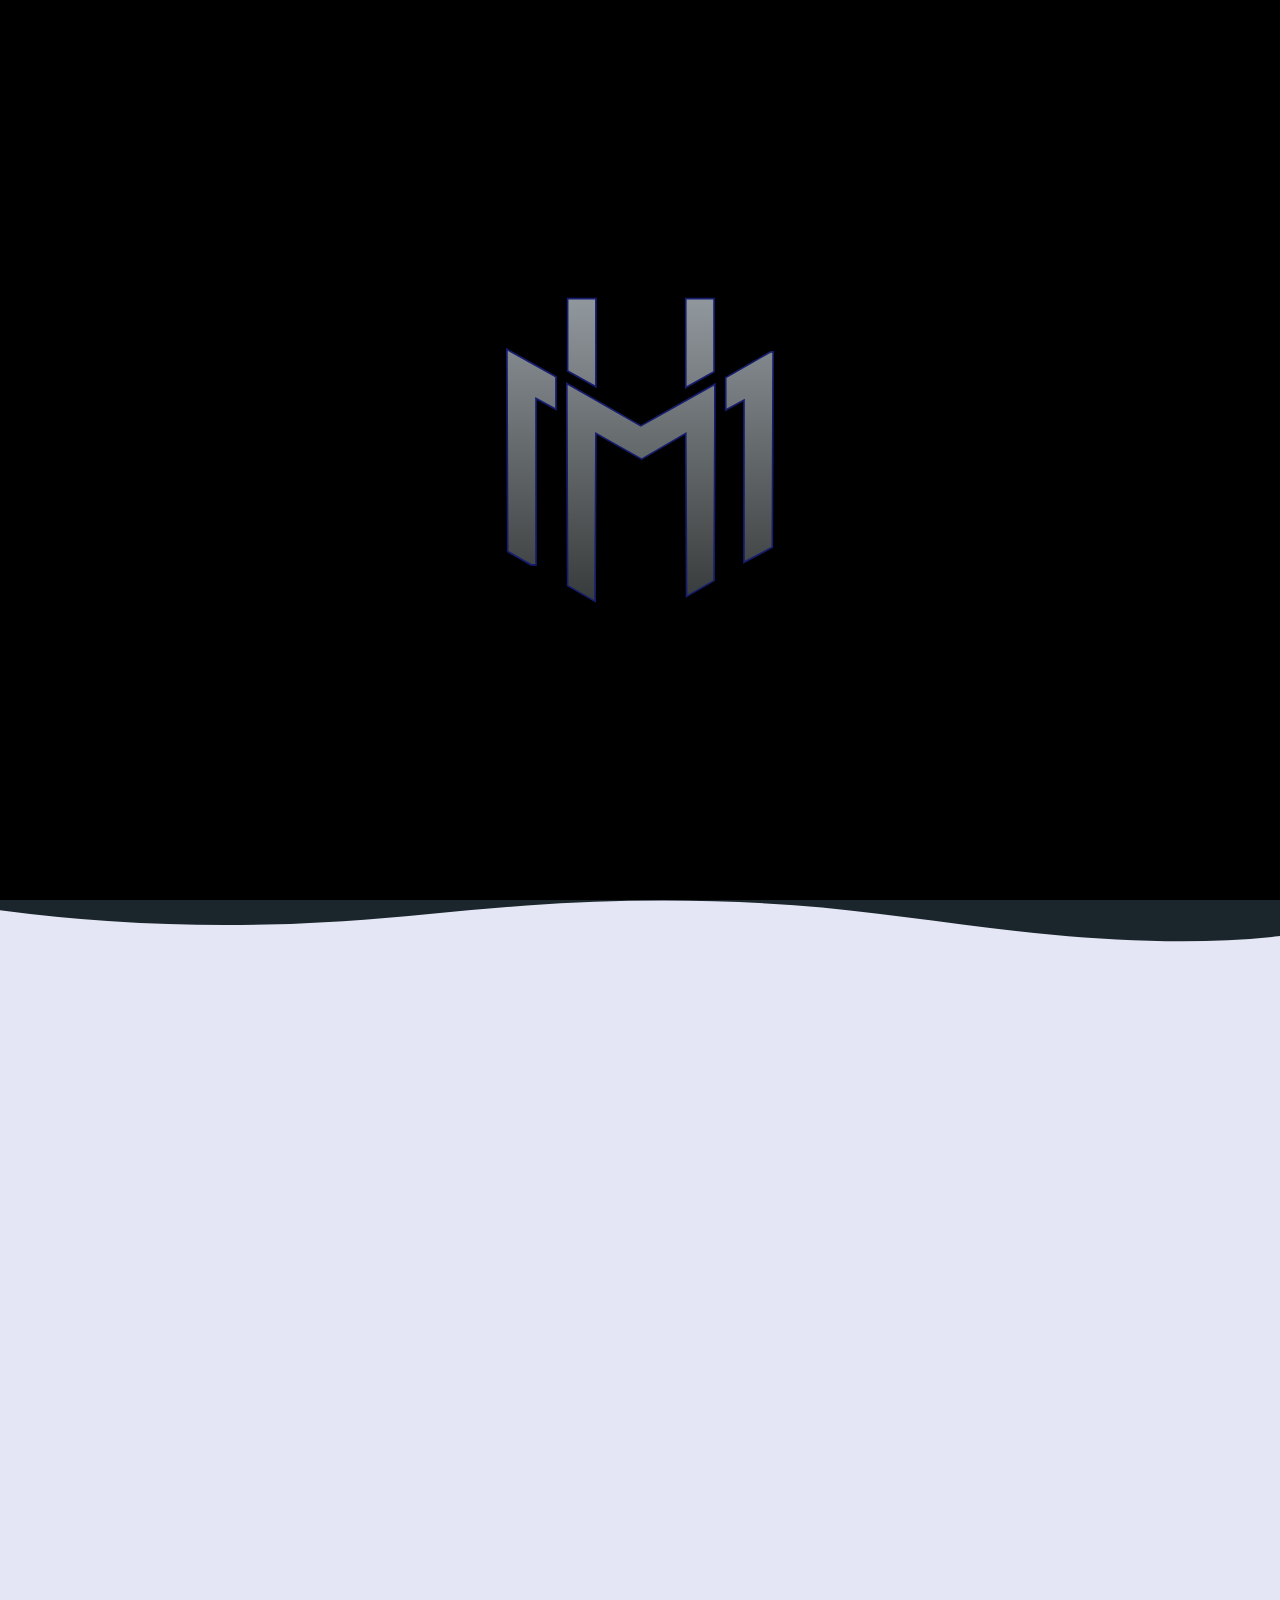
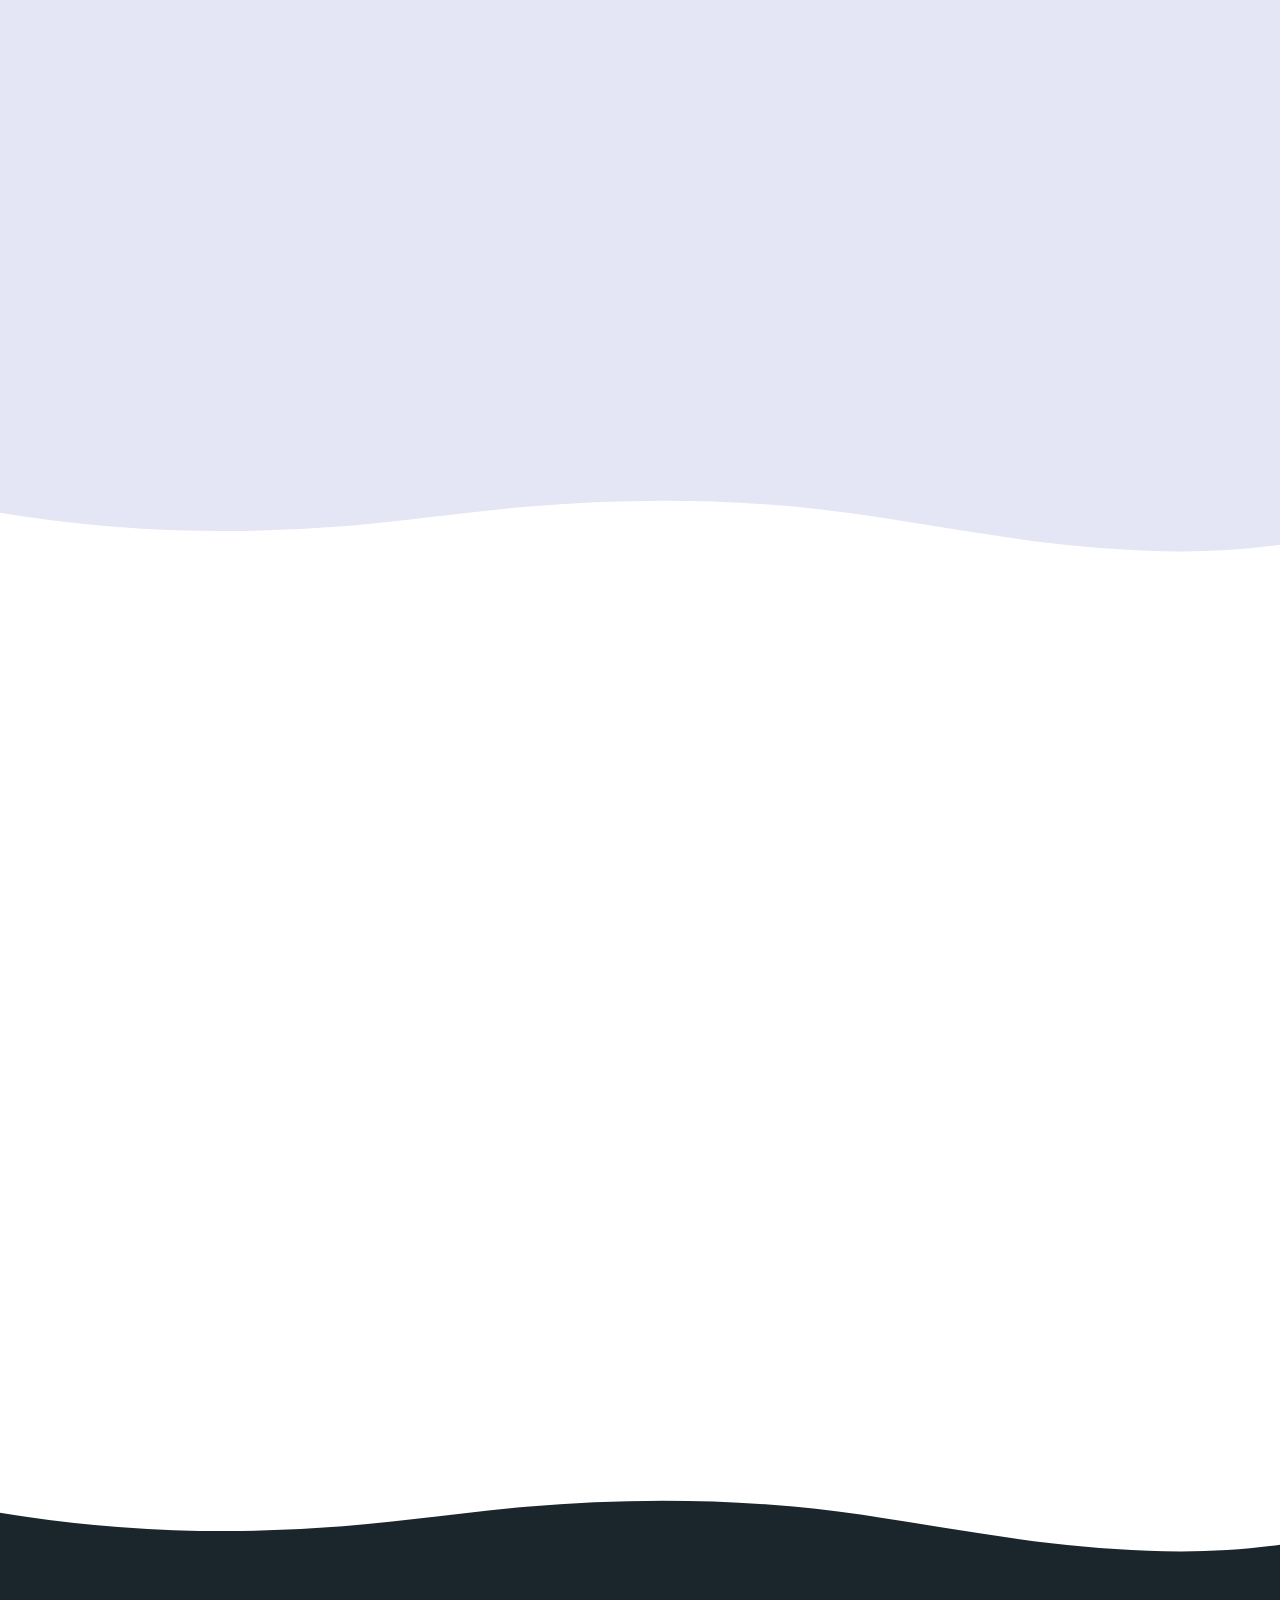
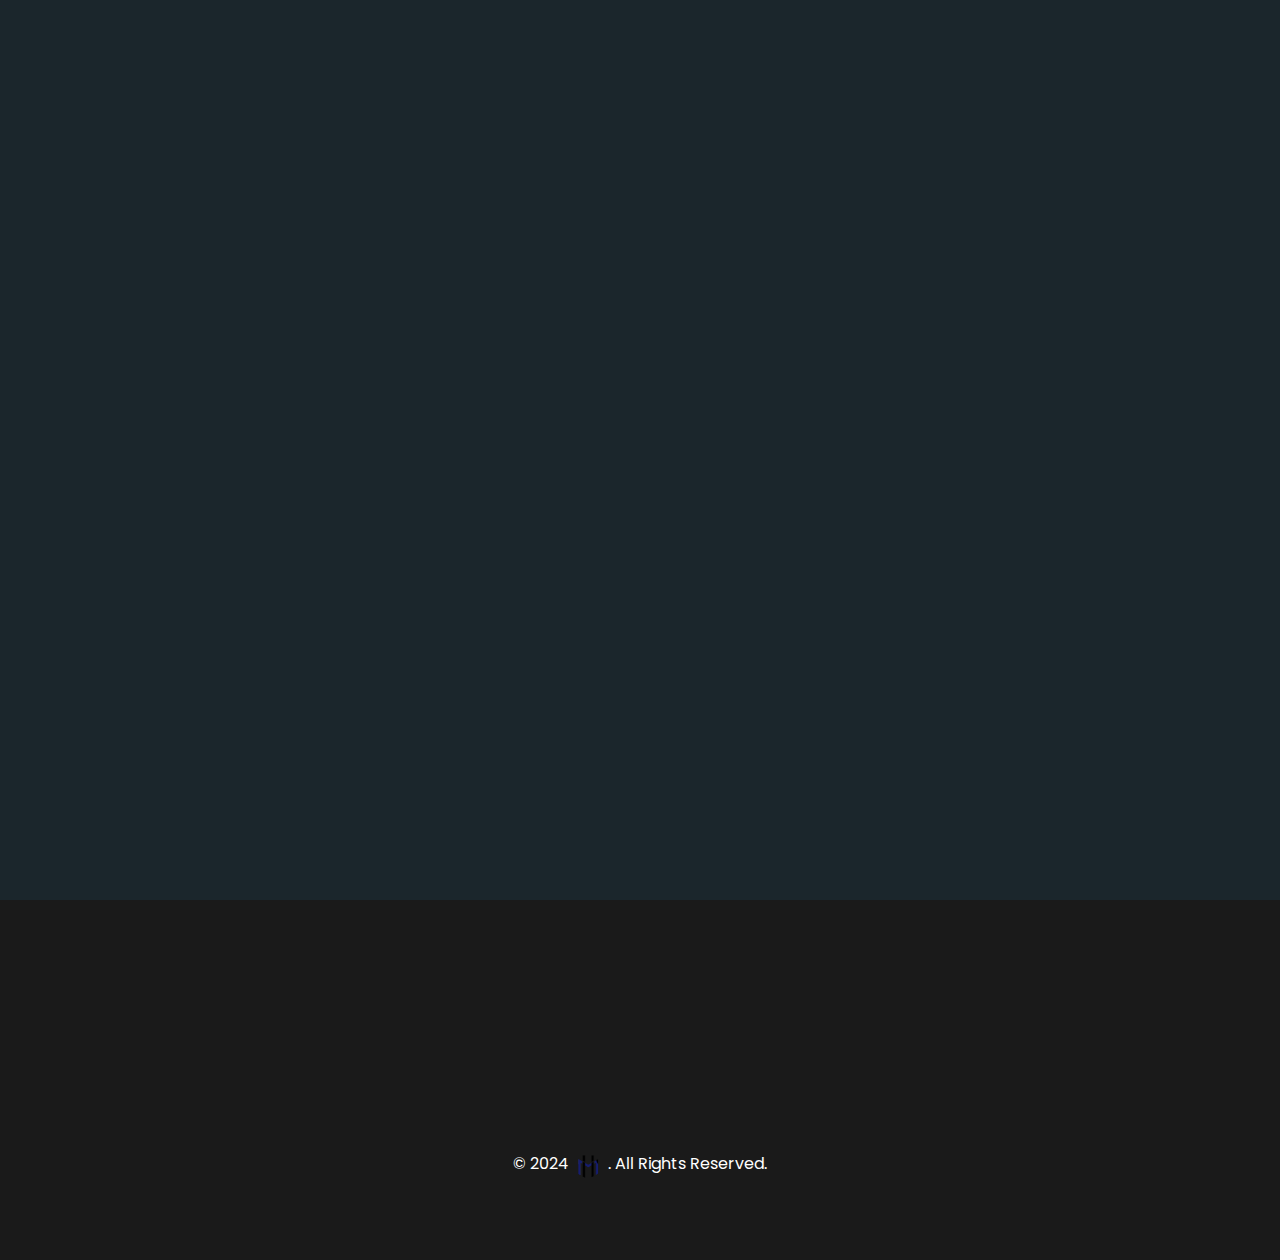
<file: home.html>
<!DOCTYPE html>
<html lang="en">

<head>
  <meta charset="UTF-8">
  <meta name="viewport" content="width=device-width, initial-scale=1.0">
  <!-- Font Awesome -->
  <link rel="stylesheet" href="https://cdnjs.cloudflare.com/ajax/libs/font-awesome/6.5.2/css/all.min.css">
  <link rel="stylesheet" href="css/home.css">
  <script src="https://code.jquery.com/jquery-3.6.0.min.js"></script>
  <link rel="icon" href="images/logo-hm.png" type="image/x-icon">
  <title>Hodisan Mihai</title>
</head>

<body>



  <div id="loading-screen">
    <svg version="1.2" xmlns="http://www.w3.org/2000/svg" viewBox="0 0 500 500" width="500" height="500">
      <title>Loading Screen</title>
      <g id="Background">
        <path class="border"
          d="m163 68h34v106l-34-19zm142 0h34v88l-34 19zm-215 61l59 33v39l-24-13v200h-6l-28-16zm317 3h3l-1 235-34 18v-195l-22 12v-39zm-245 38l89 51 89-50v39l-1 197-33 19-1-196-53 31-55-31-1 202-33-19z" />
        <path class="s0"
          d="m163 68h34v106l-34-19zm142 0h34v88l-34 19zm-215 61l59 33v39l-24-13v200h-6l-28-16zm317 3h3l-1 235-34 18v-195l-22 12v-39zm-245 38l89 51 89-50v39l-1 197-33 19-1-196-53 31-55-31-1 202-33-19z" />
      </g>
      <defs>
        <linearGradient id="gradient" x1="0%" y1="0%" x2="0%" y2="100%">
          <stop offset="0%" style="stop-color:#91989D; stop-opacity:1" />
          <stop offset="100%" style="stop-color:#383B3B; stop-opacity:1" />
        </linearGradient>
      </defs>
    </svg>
  </div>

  <header>
    <div class="header">
      <a href="#landing" class="logo" style="background-image: url(images/logo-hm.png);"></a>
      <div class="hright">
        <button onclick="toggleSidebar()" class="buttonb" id="button">
          <span class="burger">
            <svg xmlns="http://www.w3.org/2000/svg" viewBox="0 0 32 32">
              <path class="line line-top-bottom"
                d="M27 10 13 10C10.8 10 9 8.2 9 6 9 3.5 10.8 2 13 2 15.2 2 17 3.8 17 6L17 26C17 28.2 18.8 30 21 30 23.2 30 25 28.2 25 26 25 23.8 23.2 22 21 22L7 22">
              </path>
              <path class="line" d="M7 16 27 16"></path>
            </svg>
          </span>
        </button>
      </div>
    </div>
  </header>

  <div class="sidebar" id="sidebar">
    <div class="sidebar-content">
      <ul>
        <li><a href="#landing">Home</a></li>
        <li><a href="#services">Servicii</a></li>
        <li><a href="#about">About</a></li>
        <li><a href="#pricing">Pachete</a></li>
        <li><a href="contact.html">Contact & FAQ</a></li>
      </ul>
    </div>
  </div>

  <div class="custom-scrollbar">
    <div class="thumb"></div>
  </div>

  <main>
    <div class="landing" id="landing">

      <div class="landingcontent">
        <div class="landing-top">
          <h1>Afacaerea Ta Merita un Website Profesionsit</h1>
        </div>
        <div class="landing-middle">
          <div class="landing-left">
            <div class="landing-image" style="background-image: url(images/telefon-laptop.png);"></div>
          </div>
          <div class="landing-right">
            <div class="landing-right-top">
              <h2>Atrage mai multi clienti cu un Design inteligent si o Perfomrmanta rapida pentru Afacerea Ta</h2>
            </div>
            <div class="landing-buttons">
              <a href="contact.html" class="boton-elegante"><span>Solicita o consulutanta gratuita</span></a>
              <a href="#services" style="color:#0056b3" class="boton-elegante scroll-link">Afla mai multe</a>
            </div>
          </div>
        </div>
      </div>
    </div>

    <section class="page-services" id="services">
      <div class="custom-shape-divider-top-1728661050">
        <svg data-name="Layer 1" xmlns="http://www.w3.org/2000/svg" viewBox="0 0 1200 120" preserveAspectRatio="none">
          <path
            d="M321.39,56.44c58-10.79,114.16-30.13,172-41.86,82.39-16.72,168.19-17.73,250.45-.39C823.78,31,906.67,72,985.66,92.83c70.05,18.48,146.53,26.09,214.34,3V0H0V27.35A600.21,600.21,0,0,0,321.39,56.44Z"
            class="shape-fill"></path>
        </svg>
      </div>

      <div class="services-content">
        <div class="reveal">
          <h1 class="services-title">Ce Servicii Oferim?</h1>
        </div>
        <div class="services">
          <div class="services-align">
            <div class="card reveal" style="animation: float 1.9s forwards infinite;">
              <div class="card-inner">
                <div class="card-front">
                  <h3 class="card-title">Design</h3>
                  <p class="card-content">Creăm design-uri atrăgătoare și funcționale care reflectă brandul tău.</p>
                  <div class="view-more">
                    <h6>Vezi mai mult</h6>
                  </div>
                </div>
                <div class="card-back">
                  <ul>
                    <li>Interfață prietenoasă</li>
                    <li>Design personalizat</li>
                    <li>Experiență utilizator optimizată</li>
                  </ul>
                </div>
              </div>
            </div>
            <div class="card reveal" style="animation: float 1.8s forwards infinite;">
              <div class="card-inner">
                <div class="card-front">
                  <h3 class="card-title">Crearea Site-ului</h3>
                  <p class="card-content">Construim site-uri web adaptate nevoilor tale și ale clienților tăi.</p>
                  <div class="view-more">
                    <h6>Vezi mai mult</h6>
                  </div>
                </div>
                <div class="card-back">
                  <ul>
                    <li>Site-uri responsive</li>
                    <li>Structură clară și navigabilitate ușoară</li>
                    <li>Implementare rapidă</li>
                  </ul>
                </div>
              </div>
            </div>
          </div>
          <div class="services-align reveal">

            <div class="card reveal" style="animation: float 2.1s forwards infinite;">
              <div class="card-inner">
                <div class="card-front">
                  <h3 class="card-title">Consultanță</h3>
                  <p class="card-content">Discutăm cu clienții pentru a înțelege nevoile lor și ale clienților lor.</p>
                  <div class="view-more">
                    <h6>Vezi mai mult</h6>
                  </div>
                </div>
                <div class="card-back">
                  <ul>
                    <li>Întâlniri personalizate</li>
                    <li>Analiza publicului țintă</li>
                    <li>Recomandări personalizate</li>
                  </ul>
                </div>
              </div>
            </div>

            <div class="card reveal">
              <div class="card-inner">
                <div class="card-front">
                  <h3 class="card-title">Implementarea Domain-ului</h3>
                  <p class="card-content">Te ajutăm să alegi și să implementezi domeniul perfect pentru site-ul tău.</p>
                  <div class="view-more">
                    <h6>Vezi mai mult</h6>
                  </div>
                </div>
                <div class="card-back">
                  <ul>
                    <li>Asistență în alegerea numelui de domeniu</li>
                    <li>Înregistrare rapidă</li>
                    <li>Gestionare simplificată a domeniului</li>
                  </ul>
                </div>
              </div>
            </div>

            <div class="card reveal" style="animation: float 2.2s forwards infinite;">
              <div class="card-inner">
                <div class="card-front">
                  <h3 class="card-title">Hosting</h3>
                  <p class="card-content">Oferim soluții de hosting fiabile și rapide pentru site-ul tău.</p>
                  <div class="view-more">
                    <h6>Vezi mai mult</h6>
                  </div>
                </div>
                <div class="card-back">
                  <ul>
                    <li>Uptime garantat</li>
                    <li>Viteză optimizată</li>
                    <li>Asistență tehnică 24/7</li>
                  </ul>
                </div>
              </div>
            </div>
          </div>
        </div>
      </div>
    </section>

    <section class="about" id="about">
      <div class="custom-shape-divider-top-1728661050">
        <svg data-name="Layer 1" xmlns="http://www.w3.org/2000/svg" viewBox="0 0 1200 120" preserveAspectRatio="none">
          <path
            d="M321.39,56.44c58-10.79,114.16-30.13,172-41.86,82.39-16.72,168.19-17.73,250.45-.39C823.78,31,906.67,72,985.66,92.83c70.05,18.48,146.53,26.09,214.34,3V0H0V27.35A600.21,600.21,0,0,0,321.39,56.44Z"
            class="shape-fill"></path>
        </svg>
      </div>
      <div class="about-content">
        <h1 class="about-title reveal">About</h1>
        <div class="about-inner">
          <div class="about-left">

            <div class="card reveal">
              <div class="card__content">
                <h3 class="card-title">
                  Cine sunt?
                </h3>
                <div class="card-text">Sunt un dezvoltator web pasionat, dedicat să ajut afacerile locale să își crească
                  prezența online prin soluții digitale
                  personalizate. Cu o abordare creativă și o atenție deosebită la detalii, creez site-uri moderne și
                  funcționale, adaptate
                  nevoilor fiecărui client. În cadrul proiectelor mele, combin estetica plăcută cu funcționalitatea
                  optimă, asigurându-mă
                  că fiecare site nu doar că arată bine, dar și oferă o experiență excelentă utilizatorilor. Te invit să
                  arunci o privire
                  asupra portofoliului meu pentru a descoperi cum pot transforma ideile tale în realitate și pentru a
                  vedea exemple
                  concrete ale muncii mele.</div>
              </div>
            </div>
          </div>
          <div class="about-divider"></div>
          <div class="about-right">
            <a href="https://hodisanmihai.github.io/home.html" class="card reveal"
              style="background-image: url(images/resume.png);">
              <div class="card-overlay">

              </div>
            </a>
          </div>
        </div>
    </section>

    <section class="pricing" id="pricing">
      <div class="custom-shape-divider-top-1728661050">
        <svg data-name="Layer 1" xmlns="http://www.w3.org/2000/svg" viewBox="0 0 1200 120" preserveAspectRatio="none">
          <path
            d="M321.39,56.44c58-10.79,114.16-30.13,172-41.86,82.39-16.72,168.19-17.73,250.45-.39C823.78,31,906.67,72,985.66,92.83c70.05,18.48,146.53,26.09,214.34,3V0H0V27.35A600.21,600.21,0,0,0,321.39,56.44Z"
            class="shape-fill"></path>
        </svg>
      </div>
      <div class="pricing-content">
        <h1 class="pricing-title reveal">Pachete</h1>
        <h3 class="pricing-title reveal" style="padding:0 25%; font-size: initial; color: whitesmoke;">Preturile pot
          variază in functie de complexitatea proiectelor.</h3>
        <div class="pricing-cards">
          <div class="pricing-inner reveal">

            <div class="pack-container">
              <div class="header">
                <strong class="title">Pachet de Bază</strong>
                <div class="price-container">
                  <span style="text-decoration: line-through; color: red;">1200 RON</span> <br>
                  <span>1020 RON (cu reducere 15%)</span>
                </div>
              </div>
              <div>
                <p class="pack-description">Acest pachet oferă o pagină de prezentare simplă, ideală pentru afaceri
                  mici. Include o descriere a
                  afacerii, informații de contact și un formular de solicitare.</p>
                <ul class="lists">
                  <li class="list"><span><i class="fas fa-file-alt"></i></span>
                    <p>Prezență online de bază</p>
                  </li>
                  <li class="list"><span><i class="fas fa-headset"></i></span>
                    <p>Asistență tehnică pentru întrebări</p>
                  </li>
                  <li class="list"><span><i class="fas fa-search"></i></span>
                    <p>SEO de bază pentru vizibilitate</p>
                  </li>
                  <li class="list"><span><i class="fas fa-mobile-alt"></i></span>
                    <p>Design responsiv pentru dispozitive mobile</p>
                  </li>
                  <li class="list"><span><i class="fas fa-clock"></i></span>
                    <p>Livrare rapidă în termen de 1-2 săptămâni</p>
                  </li>
                </ul>
              </div>
              <div class="button-container">
                <a href="contact.html">Solicită un Proiect</a>
              </div>
            </div>

            <div class="pack-container">
              <div class="header">
                <strong class="title">Pachet Standard</strong>
                <div class="price-container">
                  <span style="text-decoration: line-through; color: red;">2500 RON</span> <br>
                  <span>2125 RON (cu reducere 15%)</span>
                </div>
              </div>
              <div>
                <p class="pack-description">Acest pachet include între 2-3 pagini (ex. Despre noi, Servicii, Contact) și
                  o galerie foto. De asemenea,
                  se oferă integrarea cu Google Maps pentru localizare.</p>
                <ul class="lists">
                  <li class="list"><span><i class="fas fa-file-alt"></i></span>
                    <p>Prezență online extinsă</p>
                  </li>
                  <li class="list"><span><i class="fas fa-camera"></i></span>
                    <p>Galerie foto atractivă</p>
                  </li>
                  <li class="list"><span><i class="fas fa-search"></i></span>
                    <p>SEO mediu pentru o căutare mai bună</p>
                  </li>
                  <li class="list"><span><i class="fas fa-map-marker-alt"></i></span>
                    <p>Integrare Google Maps pentru localizare</p>
                  </li>
                  <li class="list"><span><i class="fas fa-file-upload"></i></span>
                    <p>Posibilitatea de actualizare a conținutului</p>
                  </li>
                  <li class="list"><span><i class="fas fa-clock"></i></span>
                    <p>Livrare rapidă în termen de 2-3 săptămâni</p>
                  </li>
                </ul>
              </div>
              <div class="button-container">
                <a href="contact.html">Solicită un Proiect</a>
              </div>
            </div>

            <div class="pack-container">
              <div class="header">
                <strong class="title">Pachet Premium</strong>
                <div class="price-container">
                  <span style="text-decoration: line-through; color: red;">3000 RON</span> <br>
                  <span>2550 RON (cu reducere 15%)</span>
                </div>
              </div>
              <div>
                <p class="pack-description">Oferă 5 pagini, inclusiv un blog pentru postări. Integrarea Google Analytics
                  permite monitorizarea
                  vizitatorilor. Include SEO avansat și un design personalizat.</p>
                <ul class="lists">
                  <li class="list"><span><i class="fas fa-file-alt"></i></span>
                    <p>Site complex cu funcționalități avansate</p>
                  </li>
                  <li class="list"><span><i class="fas fa-chart-line"></i></span>
                    <p>Analiza vizitatorilor prin Google Analytics</p>
                  </li>
                  <li class="list"><span><i class="fas fa-paint-brush"></i></span>
                    <p>Design personalizat și atractiv</p>
                  </li>
                  <li class="list"><span><i class="fas fa-pencil-alt"></i></span>
                    <p>Blog integrat pentru postări periodice</p>
                  </li>
                  <li class="list"><span><i class="fas fa-search"></i></span>
                    <p>SEO avansat pentru o vizibilitate optimizată</p>
                  </li>
                  <li class="list"><span><i class="fas fa-clock"></i></span>
                    <p>Livrare rapidă în termen de 3-4 săptămâni</p>
                  </li>
                </ul>
              </div>
              <div class="button-container">
                <a href="contact.html">Solicită un Proiect</a>
              </div>
            </div>

            <div class="pack-container">
              <div class="header">
                <strong class="title">Pachet pentru Restaurante (Listare Simplă)</strong>
                <div class="price-container">
                  <span style="text-decoration: line-through; color: red;">1300 RON</span> <br>
                  <span>1105 RON (cu reducere 15%)</span>
                </div>
              </div>
              <div>
                <p class="pack-description">Oferă 1-2 pagini, cu o prezentare simplificată a meniului. Este ideal pentru
                  restaurantele care doresc să
                  își facă cunoscute ofertele într-un mod rapid.</p>
                <ul class="lists">
                  <li class="list"><span><i class="fas fa-utensils"></i></span>
                    <p>Prezentare rapidă a meniului</p>
                  </li>
                  <li class="list"><span><i class="fas fa-headset"></i></span>
                    <p>Asistență tehnică inclusă</p>
                  </li>
                  <li class="list"><span><i class="fas fa-money-bill"></i></span>
                    <p>Cost redus pentru un site simplu</p>
                  </li>
                  <li class="list"><span><i class="fas fa-image"></i></span>
                    <p>Imagini atractive pentru preparate</p>
                  </li>
                  <li class="list"><span><i class="fas fa-clock"></i></span>
                    <p>Livrare rapidă în termen de 1-2 săptămâni</p>
                  </li>
                </ul>
              </div>
              <div class="button-container">
                <a href="contact.html">Solicită un Proiect</a>
              </div>
            </div>

            <div class="pack-container">
              <div class="header">
                <strong class="title">Pachet pentru Restaurante (Pagini Individuale)</strong>
                <div class="price-container">
                  <span style="text-decoration: line-through; color: red;">2200 RON</span> <br>
                  <span>1870 RON (cu reducere 15%)</span>
                </div>
              </div>
              <div>
                <p class="pack-description">Include 1-10 pagini dedicate fiecărui produs din meniu, cu detalii complete
                  și imagini. Asistența tehnică
                  este inclusă timp de 1 lună.</p>
                <ul class="lists">
                  <li class="list"><span><i class="fas fa-utensils"></i></span>
                    <p>Prezentare detaliată a fiecărui fel de mâncare</p>
                  </li>
                  <li class="list"><span><i class="fas fa-camera"></i></span>
                    <p>Oferte atractive și vizuale</p>
                  </li>
                  <li class="list"><span><i class="fas fa-headset"></i></span>
                    <p>Asistență inclusă timp de 1 lună</p>
                  </li>
                  <li class="list"><span><i class="fas fa-money-bill"></i></span>
                    <p>Cost competitiv pentru un site detaliat</p>
                  </li>
                  <li class="list"><span><i class="fas fa-clock"></i></span>
                    <p>Livrare rapidă în termen de 2-3 săptămâni</p>
                  </li>
                </ul>
              </div>
              <div class="button-container">
                <a href="contact.html">Solicită un Proiect</a>
              </div>
            </div>

            <div class="pack-container">
              <div class="header">
                <strong class="title">Pachet pentru Magazine Online (Listare Simplă)</strong>
                <div class="price-container">
                  <span style="text-decoration: line-through; color: red;">1300 RON</span> <br>
                  <span>1105 RON (cu reducere 15%)</span>
                </div>
              </div>
              <div>
                <p class="pack-description">Include 1-2 pagini cu o prezentare simplă a produselor. Ideal pentru
                  magazine fizice care doresc să își
                  expună produsele online fără funcționalitate de cumpărare.</p>
                <ul class="lists">
                  <li class="list"><span><i class="fas fa-box-open"></i></span>
                    <p>Expunerea produselor</p>
                  </li>
                  <li class="list"><span><i class="fas fa-money-bill"></i></span>
                    <p>Cost redus</p>
                  </li>
                  <li class="list"><span><i class="fas fa-headset"></i></span>
                    <p>Asistență tehnică pentru utilizare</p>
                  </li>
                  <li class="list"><span><i class="fas fa-image"></i></span>
                    <p>Imagini atractive pentru produse</p>
                  </li>
                  <li class="list"><span><i class="fas fa-clock"></i></span>
                    <p>Livrare rapidă în termen de 1-2 săptămâni</p>
                  </li>
                </ul>
              </div>
              <div class="button-container">
                <a href="contact.html">Solicită un Proiect</a>
              </div>
            </div>

          </div>
        </div>
      </div>
    </section>


  </main>

  <footer>
    <div class="footer-content">
      <div class="media reveal">
        <p><i class="fas fa-share-alt reveal"></i> Social Media:</p>
        <a href="https://www.instagram.com/hodii18640/" target="_blank" class="instagram">
          <i class="fab fa-instagram"></i>
        </a>
        <a href="https://www.facebook.com/hodisan.mihai.6" target="_blank" class="facebook">
          <i class="fab fa-facebook-f"></i>
        </a>
        <a href="https://wa.me/0742592669" target="_blank" class="twitter">
          <i class="fab fa-whatsapp"></i>
        </a>
        <a href="https://www.linkedin.com/in/mihai-hodisan-6b93832a7/" target="_blank" class="linkedin">
          <i class="fab fa-linkedin-in"></i>
        </a>
      </div>

      <div class="contact-info reveal">
        <p><i class="fas fa-envelope"></i> Contact:</p>
        <p><i class="fas fa-envelope-open-text"></i> Email: <a
            href="mailto:mihaihodisan@gmail.com">mihaihodisan@gmail.com</a></p>
        <p><i class="fas fa-phone"></i> Phone: <a href="tel:0742592669">0742 592 669</a></p>
        <p><i class="fas fa-map-marker-alt"></i> Location: Oradea, Romania</p>
      </div>

      <div class="quick-links reveal">
        <p><i class="fas fa-link"></i> Quick Links:</p>
        <ul>
          <li><i class="fas fa-info-circle"></i> <a href="#about">About</a></li>
          <li><i class="fas fa-code"></i> <a href="#services">Services</a></li>
          <li><i class="fas fa-home"></i> <a href="#landing">Home</a></li>
          <li><i class="fas fa-envelope"></i> <a href="contact.html">Contact</a></li>
        </ul>
      </div>
    </div>


    <div class="footer-bottom">
      <p>&copy; 2024 <span
          style="display: inline-block; width: 30px; height: 30px; background-image: url(images/logo-hm.png); background-size: contain; background-repeat: no-repeat; vertical-align: middle; margin-right: 5px;"></span>.
        All Rights Reserved.</p>
    </div>
  </footer>




  <script src="home.js"></script>
</body>

</html>
</file>
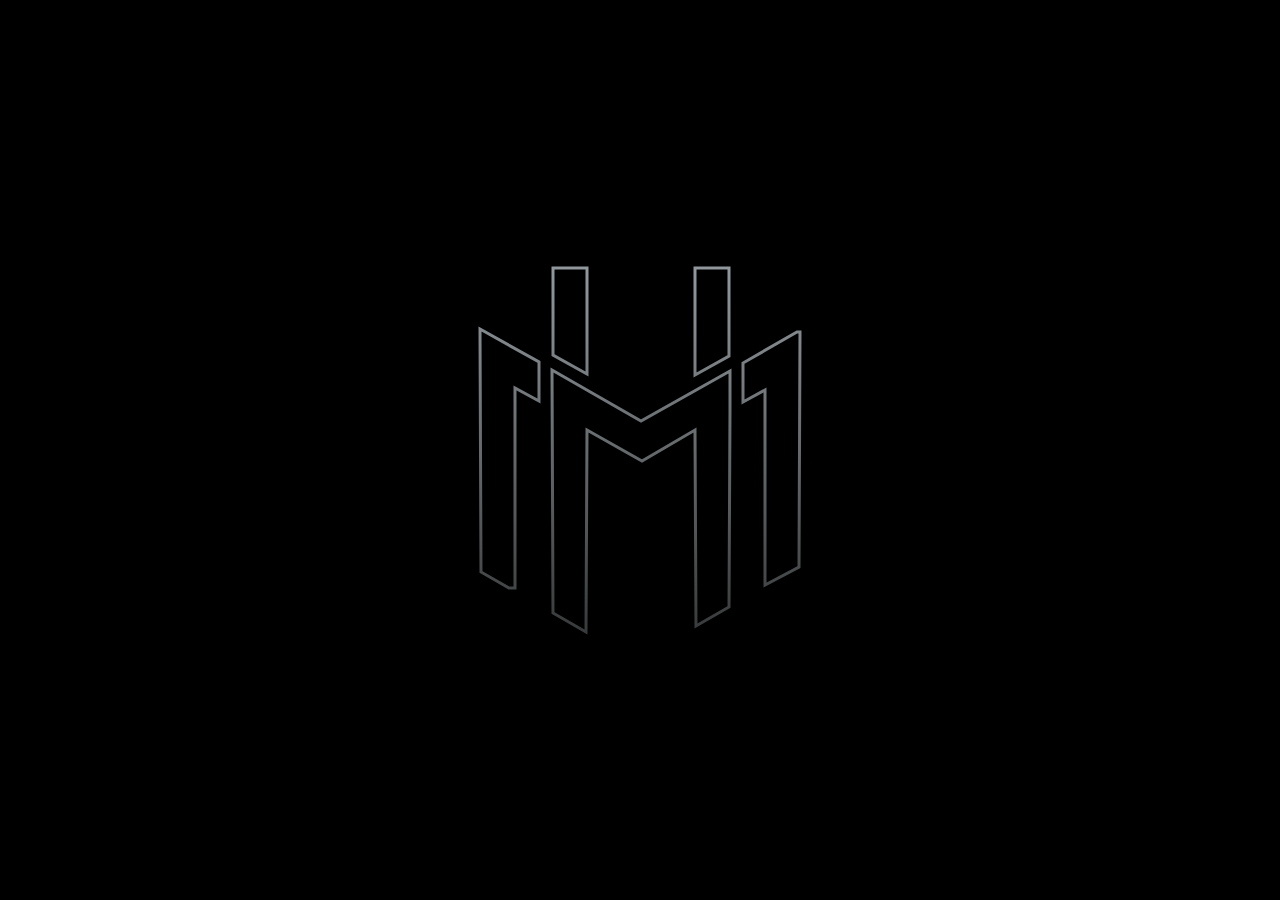
<file: svg.html>
<!DOCTYPE html>
<html lang="en">
<head>
  <meta charset="UTF-8">
  <meta name="viewport" content="width=device-width, initial-scale=1.0">
  <link rel="stylesheet" href="svg.css">
  <title>Document</title>
</head>
<body>

<svg version="1.2" xmlns="http://www.w3.org/2000/svg" viewBox="0 0 500 500" width="500" height="500">
  <title>loading-screen</title>  
          <g id="Background">
            <!-- The border path -->
            <path class="border"
              d="m163 68h34v106l-34-19zm142 0h34v88l-34 19zm-215 61l59 33v39l-24-13v200h-6l-28-16zm317 3h3l-1 235-34 18v-195l-22 12v-39zm-245 38l89 51 89-50v39l-1 197-33 19-1-196-53 31-55-31-1 202-33-19z" />
            <!-- The fill path -->
            <path class="s0"
              d="m163 68h34v106l-34-19zm142 0h34v88l-34 19zm-215 61l59 33v39l-24-13v200h-6l-28-16zm317 3h3l-1 235-34 18v-195l-22 12v-39zm-245 38l89 51 89-50v39l-1 197-33 19-1-196-53 31-55-31-1 202-33-19z" />
          </g>
                      <defs>
                <linearGradient id="gradient" x1="0%" y1="0%" x2="0%" y2="100%">
                    <stop offset="0%" style="stop-color:#91989D; stop-opacity:1" />
                    <stop offset="100%" style="stop-color:#383B3B; stop-opacity:1" />
                </linearGradient>
            </defs>
</svg>

</body>
</html>
</file>
<file: css/home.css>
@import url("https://fonts.googleapis.com/css2?family=Poppins:wght@300;400;500;600;700;800;900&display=swap");
* {
  margin: 0;
}

html {
  scroll-behavior: smooth;
}

body {
  width: 100vw;
  height: 100vh;
  font-family: "Poppins";
  overflow-x: hidden;
}
@media (max-width: 600px) {
  body {
    width: 100vw;
    overflow-x: hidden;
  }
}
body .reveal {
  opacity: 0;
  transform: translateY(50px);
  transition: all 0.6s ease;
}
body .reveal.active {
  opacity: 1;
  transform: translateY(0);
}
body::-webkit-scrollbar {
  width: 5px;
  height: 2px;
}
body::-webkit-scrollbar-track {
  background: transparent;
  border-radius: 30px;
}
body::-webkit-scrollbar-thumb {
  background: #333;
  border-radius: 30px;
}
body .custom-scrollbar {
  position: absolute;
  right: 0;
  top: 0;
  width: 1px;
  height: 100%;
  background: transparent;
  border-radius: 8px;
  display: none;
}
body .custom-scrollbar .thumb {
  background: transparent;
  border-radius: 8px;
  width: 10%;
  cursor: pointer;
}

#loading-screen {
  position: fixed;
  top: 0;
  left: 0;
  width: 100%;
  height: 100%;
  background-color: #000000;
  display: flex;
  align-items: center;
  justify-content: center;
  z-index: 1000;
}
#loading-screen svg {
  width: 32.5%;
  height: auto;
}
@media (max-width: 600px) {
  #loading-screen svg {
    width: 70%;
  }
}
#loading-screen svg .border {
  fill: url(#gradient);
  animation: border-animation 4.5s ease-in;
}
#loading-screen svg .s0 {
  fill: none;
  stroke: #161d6f;
  stroke-width: 2;
  animation: stroke-animation 3s ease-in-out;
}

@keyframes border-animation {
  0% {
    opacity: 0;
    transform: scale(0.5);
  }
  50% {
    opacity: 0;
    transform: scale(1);
  }
  100% {
    opacity: 1;
    transform: scale(1);
  }
}
@keyframes stroke-animation {
  0% {
    stroke-dasharray: 500;
    stroke-dashoffset: 1000;
  }
  50% {
    stroke-dasharray: 500;
    stroke-dashoffset: 0;
  }
  100% {
    stroke-dasharray: 1500;
    stroke-dashoffset: 0;
  }
}
@keyframes float {
  0% {
    transform: translateY(0);
  }
  50% {
    transform: translateY(-10px);
  }
  100% {
    transform: translateY(0);
  }
}
@keyframes appear {
  from {
    opacity: 0;
    transform: translateX(-30px);
  }
  to {
    opacity: 1;
    transform: translateX(0);
  }
}
@keyframes slideIn {
  to {
    transform: translateX(0);
    opacity: 1;
  }
}
header {
  position: fixed;
  top: 0;
  left: 0;
  right: 0;
  height: 80px;
  background-color: #e4e6f5;
  z-index: 5;
  width: 100vw;
}
header .header {
  display: flex;
  justify-content: space-between;
  align-items: center;
  height: 100%;
  padding: 0 20px;
}
header .header .logo {
  width: 60px;
  height: 60px;
  aspect-ratio: 1/1;
  background-size: cover;
}
header .header .hright .buttonb {
  background-color: inherit;
  z-index: 5;
  border: 0;
  width: 56px;
  height: 56px;
  display: grid;
  place-items: center;
  cursor: pointer;
  padding: 0;
  opacity: 1;
  transform: scale(0.7);
  border-radius: 8px;
  overflow: hidden;
  transition: 0.175s;
  margin-left: 20px;
}
header .header .hright .buttonb:hover {
  opacity: 1;
  background: #fff;
}
header .header .hright .buttonb .burger {
  transform: scale(1.85);
  height: 34px;
}
header .header .hright .buttonb .burger svg {
  height: 36px;
  transform: translate(-1px, -1px);
  transition: transform 500ms cubic-bezier(0.4, 0, 0.2, 1);
}
header .header .hright .buttonb .burger .line {
  fill: none;
  stroke: #161d6f;
  stroke-linecap: round;
  stroke-linejoin: round;
  stroke-width: 1.75;
  transition: stroke-dasharray 500ms cubic-bezier(0.4, 0, 0.2, 1), stroke-dashoffset 500ms cubic-bezier(0.4, 0, 0.2, 1);
}
header .header .hright .buttonb .burger .line-top-bottom {
  stroke-dasharray: 12 63;
}
header .header .hright .buttonb .burger.is-closed svg {
  transform: rotate(-135deg) translate(0);
}
header .header .hright .buttonb .burger.is-closed svg .line-top-bottom {
  stroke-dasharray: 20 300;
  stroke-dashoffset: -32.42;
}

.body-no-scroll {
  overflow: hidden;
}

.sidebar {
  z-index: 5;
  position: fixed;
  top: 80px;
  left: 0;
  width: 100%;
  height: calc(100vh - 80px);
  background: rgba(27, 38, 44, 0.9);
  box-shadow: 0 4px 30px rgba(0, 0, 0, 0.1);
  backdrop-filter: blur(19.7px);
  -webkit-backdrop-filter: blur(19.7px);
  color: #fff;
  display: flex;
  flex-direction: column;
  align-items: center;
  transform: translateX(-100%);
  transition: transform 0.5s ease, opacity 0.5s ease;
  opacity: 0;
}
.sidebar.active {
  transform: translateX(0);
  opacity: 1;
}
.sidebar.active .sidebar-content ul li {
  animation: slideIn 0.3s forwards;
}
.sidebar .sidebar-content {
  flex-grow: 1;
  display: flex;
  flex-direction: column;
  justify-content: center;
  align-items: center;
}
.sidebar .sidebar-content ul {
  list-style-type: none;
  padding: 0;
}
.sidebar .sidebar-content ul li {
  margin: 15px 0;
  transform: translateX(-20px);
  opacity: 0;
}
.sidebar .sidebar-content ul li:nth-child(1) {
  animation-delay: 0.6s;
}
.sidebar .sidebar-content ul li:nth-child(2) {
  animation-delay: 0.8s;
}
.sidebar .sidebar-content ul li:nth-child(3) {
  animation-delay: 1s;
}
.sidebar .sidebar-content ul li:nth-child(4) {
  animation-delay: 1.2s;
}
.sidebar .sidebar-content ul li:nth-child(5) {
  animation-delay: 1.4s;
}
.sidebar .sidebar-content ul li a {
  color: #fff;
  text-decoration: none;
  font-size: 1.2rem;
  transition: color 0.3s;
}
.sidebar .sidebar-content ul li a:hover {
  color: #161d6f;
}

main {
  margin-top: 80px;
  width: 100%;
  overflow: hidden;
}
main .landing {
  position: relative;
  height: calc(100vh - 80px);
  width: 100%;
  text-align: center;
  background-color: #1B262C;
  color: #e4e6f5;
  background-image: url("data:image/svg+xml,%3csvg xmlns='http://www.w3.org/2000/svg' version='1.1' xmlns:xlink='http://www.w3.org/1999/xlink' xmlns:svgjs='http://svgjs.dev/svgjs' width='1440' height='560' preserveAspectRatio='none' viewBox='0 0 1440 560'%3e%3cg mask='url(%26quot%3b%23SvgjsMask1059%26quot%3b)' fill='none'%3e%3crect width='1440' height='560' x='0' y='0' fill='rgba(27%2c 38%2c 44%2c 1)'%3e%3c/rect%3e%3cpath d='M0%2c562.18C105.873%2c554.742%2c214.546%2c527.697%2c293.673%2c456.963C368.164%2c390.374%2c366.091%2c276.508%2c416.241%2c190.091C474.048%2c90.48%2c614.306%2c27.411%2c609.735%2c-87.667C605.237%2c-200.896%2c473.167%2c-260.219%2c395.092%2c-342.349C321.079%2c-420.206%2c268.005%2c-531.919%2c163.556%2c-557.02C59.727%2c-581.972%2c-42.092%2c-517.145%2c-138.151%2c-470.5C-221.008%2c-430.266%2c-283.214%2c-365.924%2c-353.231%2c-306.077C-436.948%2c-234.519%2c-558.772%2c-190.523%2c-589.448%2c-84.75C-620.469%2c22.212%2c-555.866%2c131.422%2c-509.477%2c232.67C-463.138%2c333.807%2c-414.858%2c439.765%2c-321.446%2c500.18C-227.923%2c560.667%2c-111.105%2c569.986%2c0%2c562.18' fill='%23172126'%3e%3c/path%3e%3cpath d='M1440 871.226C1503.835 870.483 1571.2359999999999 882.1659999999999 1626.446 850.115 1682.538 817.552 1714.9270000000001 756.8240000000001 1740.063 697.034 1764.637 638.581 1776.599 575.661 1768.253 512.804 1759.849 449.504 1725.785 395.628 1692.786 340.96000000000004 1653.319 275.576 1626.757 192.91699999999997 1556.744 162.406 1485.484 131.35199999999998 1404.268 162.485 1329.154 182.49400000000003 1252.286 202.971 1169.598 220.452 1116.497 279.683 1063.0819999999999 339.265 1034.277 423.134 1042.02 502.779 1049.229 576.929 1118.3220000000001 625.474 1156.343 689.542 1189.342 745.148 1196.294 819.615 1250.743 854.49 1305.176 889.354 1375.363 871.979 1440 871.226' fill='%231f2b32'%3e%3c/path%3e%3c/g%3e%3cdefs%3e%3cmask id='SvgjsMask1059'%3e%3crect width='1440' height='560' fill='white'%3e%3c/rect%3e%3c/mask%3e%3c/defs%3e%3c/svg%3e");
  background-size: cover;
  background-repeat: no-repeat;
}
main .landing .landingcontent {
  display: flex;
  align-items: center;
  justify-content: center;
  flex-direction: column;
  width: 100%;
  height: 100%;
  background-size: cover;
}
main .landing .landingcontent .landing-top {
  width: 100%;
  height: 20%;
  display: flex;
  align-items: center;
  justify-content: center;
}
main .landing .landingcontent .landing-top h1 {
  font-size: 70px;
}
main .landing .landingcontent .landing-middle {
  width: 100%;
  height: 80%;
  display: flex;
  align-items: center;
}
main .landing .landingcontent .landing-middle .landing-left {
  width: 50%;
  height: 100%;
  display: flex;
  justify-content: center;
  align-items: center;
}
main .landing .landingcontent .landing-middle .landing-left .landing-image {
  background-size: cover;
  width: 650px;
  height: 650px;
  animation: float 2.5s ease-in-out infinite;
}
main .landing .landingcontent .landing-middle .landing-right {
  width: 50%;
  height: 100%;
  display: flex;
  align-items: center;
  justify-content: center;
  flex-direction: column;
}
main .landing .landingcontent .landing-middle .landing-right .landing-right-top {
  width: 50%;
  height: 25%;
  display: flex;
  justify-content: center;
  align-items: center;
}
main .landing .landingcontent .landing-middle .landing-right .landing-buttons {
  width: 30%;
  height: 25%;
  display: flex;
  align-items: center;
  justify-content: center;
  flex-direction: column;
  gap: 20px;
}
main .landing .landingcontent .landing-middle .landing-right .landing-buttons .boton-elegante {
  width: 100%;
  height: 40px;
  display: flex;
  align-items: center;
  justify-content: center;
  text-decoration: none;
  border: 2px solid #2c2c2c;
  background-color: #1a1a1a;
  color: #ffffff;
  cursor: pointer;
  border-radius: 35px;
  transition: all 0.4s ease;
  outline: none;
  position: relative;
  overflow: hidden;
  font-weight: bold;
  margin: 0 10px;
  box-shadow: -10px 10px 30px rgb(0, 0, 0);
}
main .landing .landingcontent .landing-middle .landing-right .landing-buttons .boton-elegante span {
  max-width: 100%;
}
main .landing .landingcontent .landing-middle .landing-right .landing-buttons .boton-elegante::after {
  content: "";
  position: absolute;
  top: 0;
  left: 0;
  width: 100%;
  height: 100%;
  background: radial-gradient(circle, rgba(255, 255, 255, 0.25) 0%, rgba(255, 255, 255, 0) 70%);
  transform: scale(0);
  transition: transform 0.5s ease;
}
main .landing .landingcontent .landing-middle .landing-right .landing-buttons .boton-elegante:hover::after {
  transform: scale(4);
}
main .landing .landingcontent .landing-middle .landing-right .landing-buttons .boton-elegante:hover {
  border-color: #666666;
  background: #292929;
}
@media (max-width: 600px) {
  main .landing {
    height: auto;
  }
  main .landing .landingcontent {
    flex-direction: column;
    padding: 10px;
  }
  main .landing .landingcontent .landing-top h1 {
    margin-top: 20px;
    font-size: 30px;
    padding: 0 75px;
  }
  main .landing .landingcontent .landing-middle {
    flex-direction: column;
    align-items: center;
  }
  main .landing .landingcontent .landing-middle .landing-left,
  main .landing .landingcontent .landing-middle .landing-right {
    width: 100%;
    height: auto;
    padding: 10px 0;
  }
  main .landing .landingcontent .landing-middle .landing-left .landing-image {
    width: 300px;
    height: 300px;
  }
  main .landing .landingcontent .landing-middle .landing-right {
    margin-bottom: 15%;
  }
  main .landing .landingcontent .landing-middle .landing-right .landing-right-top {
    width: 90%;
    text-align: center;
  }
  main .landing .landingcontent .landing-middle .landing-right .landing-right-top h2 {
    font-size: 18px;
    padding: 15px;
  }
  main .landing .landingcontent .landing-middle .landing-right .landing-buttons {
    width: 80%;
    flex-direction: column;
    gap: 10px;
  }
  main .landing .landingcontent .landing-middle .landing-right .landing-buttons .boton-elegante {
    font-size: 14px;
    padding: 5px 10px;
    height: 35px;
    margin: 0;
  }
}
@media (max-width: 600px) and (max-width: 600px) {
  main .landing .landingcontent .landing-middle .landing-right .landing-buttons .boton-elegante {
    font-size: 14px;
  }
}
main .page-services {
  width: 100%;
  min-height: 1200px;
  background-color: #e4e6f5;
  position: relative;
}
main .page-services .custom-shape-divider-top-1728661050 {
  position: absolute;
  top: 0;
  left: 0;
  width: 100%;
  overflow: hidden;
  line-height: 0;
}
main .page-services .custom-shape-divider-top-1728661050 svg {
  position: relative;
  display: block;
  width: calc(100% + 1.3px);
  height: 45px;
}
main .page-services .custom-shape-divider-top-1728661050 svg .shape-fill {
  fill: #1B262C;
}
main .page-services .services-content {
  display: flex;
  align-items: center;
  justify-content: space-around;
  flex-direction: column;
}
main .page-services .services-content .services-title {
  margin-top: 2.5%;
  margin-bottom: 5%;
  font-size: 70px;
}
@media (max-width: 600px) {
  main .page-services .services-content .services-title {
    font-size: 40px;
    margin-top: 7%;
  }
}
main .page-services .services-content .services {
  display: flex;
  align-items: center;
  justify-content: center;
  flex-direction: column;
  width: 100%;
  gap: 110px;
  margin-top: 50px;
}
@media (max-width: 600px) {
  main .page-services .services-content .services {
    margin-bottom: 75px;
  }
}
main .page-services .services-content .services .services-align {
  display: flex;
  flex-direction: row;
  gap: 120px;
}
@media (max-width: 600px) {
  main .page-services .services-content .services .services-align {
    flex-direction: column;
  }
}
main .page-services .services-content .services .services-align .card {
  width: 190px;
  height: 344px;
  perspective: 1000px;
  animation: float 2s forwards infinite;
}
main .page-services .services-content .services .services-align .card-inner {
  width: 100%;
  height: 100%;
  position: relative;
  transform-style: preserve-3d;
  transition: transform 1s;
  border-radius: 50px;
  background: #e0e0e0;
  box-shadow: 20px 20px 60px #bebebe, -20px -20px 60px #ffffff;
}
main .page-services .services-content .services .services-align .card:hover .card-inner {
  transform: rotateY(180deg);
}
main .page-services .services-content .services .services-align .card-front,
main .page-services .services-content .services .services-align .card-back {
  position: absolute;
  width: 100%;
  height: 100%;
  backface-visibility: hidden;
  border-radius: 50px;
}
main .page-services .services-content .services .services-align .card-front {
  background-color: #ffffff;
  color: #000000;
  display: flex;
  flex-direction: column;
  align-items: center;
  justify-content: space-evenly;
  font-size: 20px;
  text-align: center;
  padding: 16px;
  box-shadow: 20px 20px 60px #bebebe, -20px -20px 60px #ffffff;
}
main .page-services .services-content .services .services-align .card-front .view-more {
  background-color: #e4e6f5;
  padding: 5px 20px;
  border-radius: 30px;
}
main .page-services .services-content .services .services-align .card-back {
  background-color: #ffffff;
  color: #000000;
  display: flex;
  flex-direction: column;
  align-items: center;
  justify-content: center;
  border: 2px solid #1a1a1a;
  border-radius: 50px;
  font-size: 24px;
  transform: rotateY(180deg);
  padding: 16px;
  box-shadow: 20px 20px 60px #bebebe, -20px -20px 60px #ffffff;
}
main .page-services .services-content .services .services-align .card-back ul {
  align-items: start;
  width: 100%;
  display: flex;
  flex-direction: column;
  justify-content: center;
  gap: 15px;
}
main .page-services .services-content .services .services-align .card-back li {
  align-items: center;
  font-size: 20px;
  margin: 0;
  gap: 0px;
}
@media (max-width: 600px) {
  main .page-services .page-services {
    min-height: auto;
  }
  main .page-services .page-services .services-title {
    font-size: 22px;
    text-align: center;
    margin-top: 20px;
  }
  main .page-services .page-services .services {
    flex-direction: column;
    align-items: center;
    gap: 20px;
  }
  main .page-services .page-services .services #card {
    width: 95%;
    max-width: 400px;
    height: auto;
    perspective: 1000px;
    animation: float 1.5s forwards infinite;
    margin-bottom: 20px;
  }
  main .page-services .page-services .services #card .card-inner {
    border-radius: 20px;
    box-shadow: 10px 10px 30px rgba(0, 0, 0, 0.2);
    transition: transform 0.6s;
  }
  main .page-services .page-services .services #card .card-inner:hover .card-inner {
    transform: rotateY(180deg);
  }
  main .page-services .page-services .services #card .card-inner.flipped {
    transform: rotateY(180deg);
  }
  main .page-services .page-services .services #card .card-inner .card-front,
  main .page-services .page-services .services #card .card-inner .card-back {
    padding: 15px;
    border-radius: 20px;
  }
  main .page-services .page-services .services #card .card-inner .card-front h3.card-title {
    font-size: 20px;
  }
  main .page-services .page-services .services #card .card-inner .card-front p.card-content {
    font-size: 16px;
  }
  main .page-services .page-services .services #card .card-inner .card-front .view-more {
    padding: 5px 15px;
    font-size: 16px;
  }
  main .page-services .page-services .services #card .card-inner .card-back ul {
    gap: 10px;
  }
  main .page-services .page-services .services #card .card-inner .card-back ul li {
    font-size: 16px;
  }
}
main .about {
  width: 100%;
  min-height: 1000px;
  position: relative;
  background-color: white;
  background-size: cover;
}
main .about .custom-shape-divider-top-1728661050 {
  position: absolute;
  top: 0;
  left: 0;
  width: 100%;
  overflow: hidden;
  line-height: 0;
}
main .about .custom-shape-divider-top-1728661050 svg {
  position: relative;
  display: block;
  width: 100%;
  height: 56px;
}
main .about .custom-shape-divider-top-1728661050 svg .shape-fill {
  fill: #e4e6f5;
}
main .about .about-content {
  display: flex;
  align-items: center;
  justify-content: space-between;
  flex-direction: column;
  height: 100%;
}
main .about .about-content .about-title {
  margin-top: 2.5%;
  margin-bottom: 2.5%;
  font-size: 70px;
}
@media (max-width: 600px) {
  main .about .about-content .about-title {
    font-size: 40px;
    margin-top: 5%;
  }
}
main .about .about-content .about-inner {
  display: flex;
  align-items: center;
  justify-content: center;
  width: 100%;
  height: 100%;
  flex-direction: row;
}
@media (max-width: 600px) {
  main .about .about-content .about-inner {
    flex-direction: column;
    margin-top: 15%;
  }
}
main .about .about-content .about-inner .about-left {
  width: 45%;
  height: 100%;
  align-items: center;
  justify-content: center;
  display: flex;
  animation: float 2s forwards infinite;
}
@media (max-width: 600px) {
  main .about .about-content .about-inner .about-left {
    width: 85%;
  }
}
main .about .about-content .about-inner .about-left .card {
  width: 500px;
  height: 504px;
  background-image: url("data:image/svg+xml,%3csvg xmlns='http://www.w3.org/2000/svg' version='1.1' xmlns:xlink='http://www.w3.org/1999/xlink' xmlns:svgjs='http://svgjs.dev/svgjs' width='500' height='504' preserveAspectRatio='none' viewBox='0 0 500 504'%3e%3cg mask='url(%26quot%3b%23SvgjsMask1700%26quot%3b)' fill='none'%3e%3crect width='500' height='504' x='0' y='0' fill='rgba(228%2c 230%2c 245%2c 1)'%3e%3c/rect%3e%3cpath d='M0%2c219.237C40.435%2c218.94%2c62.438%2c171.794%2c94.983%2c147.797C124.909%2c125.731%2c160.012%2c112.586%2c183.609%2c83.851C212.576%2c48.577%2c250.559%2c10.071%2c245.318%2c-35.271C240.083%2c-80.557%2c192.946%2c-107.606%2c158.082%2c-136.979C127.879%2c-162.426%2c95.634%2c-185.991%2c56.955%2c-193.972C20.042%2c-201.588%2c-15.985%2c-187.589%2c-53.01%2c-180.534C-94.457%2c-172.636%2c-146.73%2c-182.938%2c-173.234%2c-150.108C-199.862%2c-117.124%2c-173.303%2c-67.725%2c-178.087%2c-25.605C-182.672%2c14.764%2c-217.982%2c54.886%2c-200.692%2c91.653C-183.381%2c128.466%2c-130.214%2c127.375%2c-95.884%2c149.199C-61.792%2c170.872%2c-40.397%2c219.534%2c0%2c219.237' fill='%23d3d6ef'%3e%3c/path%3e%3cpath d='M500 722.2719999999999C539.2139999999999 713.477 566.227 680.562 596.438 654.06 622.256 631.4110000000001 648.953 609.777 663.63 578.727 678.431 547.414 680.65 512.799 679.572 478.181 678.38 439.907 680.376 398.283 657.066 367.902 633.391 337.046 591.692 329.46799999999996 555.184 316.06 516.059 301.69100000000003 474.875 271.198 436.223 286.79499999999996 397.201 302.54200000000003 395.574 357.898 369.554 390.968 345.289 421.808 293.903 434.73199999999997 289.174 473.688 284.43 512.77 334.212 536.599 347.372 573.703 362.502 616.36 338.645 673.037 371.078 704.607 402.802 735.487 456.801 731.961 500 722.2719999999999' fill='%23f5f6fb'%3e%3c/path%3e%3c/g%3e%3cdefs%3e%3cmask id='SvgjsMask1700'%3e%3crect width='500' height='504' fill='white'%3e%3c/rect%3e%3c/mask%3e%3c/defs%3e%3c/svg%3e");
  background-size: cover;
  position: relative;
  transform: skewY(-10deg);
  border: 5px solid #1B262C;
  box-sizing: border-box;
  transition: all 0.3s;
  box-shadow: 20px 20px 60px #000000, -20px -20px 60px #bebebe;
}
@media (max-width: 600px) {
  main .about .about-content .about-inner .about-left .card {
    width: 100%;
    transform: none;
    height: 100%;
  }
}
main .about .about-content .about-inner .about-left .card::before {
  content: "";
  width: 11px;
  height: 504px;
  background: #1B262C;
  position: absolute;
  top: -5px;
  left: -14.7px;
  transform-origin: right;
  transform: skewY(45deg);
  border: none;
  transition: all 0.5s;
}
@media (max-width: 600px) {
  main .about .about-content .about-inner .about-left .card::before {
    transform: skewX(-45deg);
    width: 0;
  }
}
main .about .about-content .about-inner .about-left .card::after {
  content: "";
  height: 11px;
  width: 500px;
  background: #1B262C;
  position: absolute;
  top: -14.7px;
  left: -5px;
  transform-origin: bottom;
  transform: skewX(45deg);
  border: none;
  transition: all 0.5s;
}
@media (max-width: 600px) {
  main .about .about-content .about-inner .about-left .card::after {
    transform: skewX(-45deg);
    width: 0;
  }
}
main .about .about-content .about-inner .about-left .card:hover {
  transform: skewY(0deg);
}
main .about .about-content .about-inner .about-left .card:hover::before {
  width: 0px;
  height: 249px;
  left: 0;
  top: 0.1px;
}
main .about .about-content .about-inner .about-left .card:hover::after {
  width: 180px;
  height: 0px;
  left: 0.1px;
  top: 0;
}
main .about .about-content .about-inner .about-left .card__content {
  padding: 10px;
  color: #000000;
  display: flex;
  align-items: center;
  justify-content: center;
  flex-direction: column;
}
main .about .about-content .about-inner .about-left .card__content .card-title {
  font-size: 24px;
  margin: 5%;
}
main .about .about-content .about-inner .about-left .card__content .card-text {
  font-size: 16px;
  margin: 5%;
}
@media (max-width: 600px) {
  main .about .about-content .about-inner .about-left .card__content .card-text {
    font-size: 14px;
  }
}
main .about .about-content .about-inner .about-divider {
  height: 90%;
  width: 2px;
  background-color: #bebebe;
}
@media (max-width: 600px) {
  main .about .about-content .about-inner .about-divider {
    width: 90%;
    height: 2px;
    margin-top: 50px;
  }
}
main .about .about-content .about-inner .about-right {
  width: 45%;
  height: 100%;
  display: flex;
  justify-content: center;
  align-items: center;
}
@media (max-width: 600px) {
  main .about .about-content .about-inner .about-right {
    width: 90%;
    margin-top: 5%;
  }
}
main .about .about-content .about-inner .about-right .card {
  width: 600px;
  aspect-ratio: 16/8;
  background-size: cover;
  background-repeat: no-repeat;
  border-radius: 16px;
  box-shadow: 20px 20px 60px #000000, -20px -20px 60px #bebebe;
}
main .about .about-content .about-inner .about-right .card .card-overlay {
  width: 100%;
  height: 100%;
  box-shadow: 0 4px 30px rgba(0, 0, 0, 0.1);
  -webkit-backdrop-filter: blur(5px);
          backdrop-filter: blur(5px);
  border-radius: 16px;
  -webkit-backdrop-filter: blur(1.5px);
  transition: 0.5s;
}
main .about .about-content .about-inner .about-right .card .card-overlay:hover {
  -webkit-backdrop-filter: blur(0px);
          backdrop-filter: blur(0px);
}
main .pricing {
  width: 100%;
  height: 1000px;
  position: relative;
  background-color: #1B262C;
}
main .pricing .custom-shape-divider-top-1728661050 {
  position: absolute;
  top: 0;
  left: 0;
  width: 100%;
  overflow: hidden;
  line-height: 0;
}
main .pricing .custom-shape-divider-top-1728661050 svg {
  position: relative;
  display: block;
  width: 100%;
  height: 56px;
}
main .pricing .custom-shape-divider-top-1728661050 svg .shape-fill {
  fill: white;
}
main .pricing .pricing-content {
  display: flex;
  align-items: center;
  justify-content: space-between;
  flex-direction: column;
  height: 100%;
}
main .pricing .pricing-content .pricing-title {
  margin-top: 2.5%;
  font-size: 70px;
  color: #e0e0e0;
}
@media (max-width: 600px) {
  main .pricing .pricing-content .pricing-title {
    font-size: 40px;
    margin-top: 7%;
  }
}
main .pricing .pricing-content .pricing-cards {
  height: 100%;
  width: 100%;
  display: flex;
  align-items: center;
  justify-content: center;
}
main .pricing .pricing-content .pricing-cards .pricing-inner {
  width: 50%;
  display: flex;
  align-items: flex-start;
  justify-content: flex-start;
  height: auto;
  flex-direction: column;
  flex-wrap: wrap;
  gap: 50px;
  overflow-x: auto;
  overflow-y: hidden;
  max-height: 750px;
  padding: 20px;
  -webkit-user-select: none;
     -moz-user-select: none;
          user-select: none;
  scroll-behavior: smooth;
  perspective: 1000px;
  position: relative;
  gap: 10px;
}
@media (max-width: 600px) {
  main .pricing .pricing-content .pricing-cards .pricing-inner {
    width: 90%;
  }
}
main .pricing .pricing-content .pricing-cards .pricing-inner::-webkit-scrollbar {
  width: 12px;
  height: 5px;
}
main .pricing .pricing-content .pricing-cards .pricing-inner::-webkit-scrollbar-track {
  background: transparent;
  border-radius: 16px;
}
main .pricing .pricing-content .pricing-cards .pricing-inner::-webkit-scrollbar-thumb {
  background: #e0e0e0;
  border-radius: 30px;
}
main .pricing .pricing-content .pricing-cards .pricing-inner::-webkit-scrollbar-thumb:hover {
  background: darkblue;
}
main .pricing .pricing-content .pricing-cards .pricing-inner .custom-scrollbar {
  position: absolute;
  right: 0;
  top: 0;
  width: 12px;
  height: 100%;
  background: #e0e0e0;
  border-radius: 8px;
  display: none;
}
main .pricing .pricing-content .pricing-cards .pricing-inner .custom-scrollbar .thumb {
  background: #e0e0e0;
  border-radius: 8px;
  width: 100%;
  cursor: pointer;
}
main .pricing .pricing-content .pricing-cards .pricing-inner .pricing-inner.active {
  cursor: grabbing;
}
main .pricing .pricing-content .pricing-cards .pricing-inner .pack-container {
  position: relative;
  display: flex;
  max-width: 350px;
  height: 650px;
  flex-direction: column;
  border-radius: 12px;
  background-color: #212121;
  border: 1px solid #e0e0e0;
  padding: 1.6rem;
  color: #e0e0e0;
  box-shadow: 0 4px 6px -1px rgba(0, 0, 0, 0.1), 0 2px 4px -2px rgba(0, 0, 0, 0.1);
  transition: opacity 0.5s ease, transform 1s ease;
  transform: rotateX(-45deg);
  backface-visibility: hidden;
  margin: 5px;
}
@media (max-width: 600px) {
  main .pricing .pricing-content .pricing-cards .pricing-inner .pack-container {
    max-width: 280px;
    height: 600px;
    padding: 1.5rem;
    margin-bottom: 20px;
  }
}
main .pricing .pricing-content .pricing-cards .pricing-inner .pack-container.visible {
  opacity: 1;
  transform: rotateX(0deg);
}
main .pricing .pricing-content .pricing-cards .pricing-inner .pack-container.partial {
  opacity: 0.5;
  transform: rotateX(-25deg);
}
main .pricing .pricing-content .pricing-cards .pricing-inner .pack-container .header {
  position: relative;
  margin: 0;
  margin-bottom: 2rem;
  overflow: hidden;
  border-radius: 0;
  border-bottom: 1px solid #e0e0e0;
  background: transparent;
  padding-bottom: 1rem;
  text-align: center;
}
@media (max-width: 600px) {
  main .pricing .pricing-content .pricing-cards .pricing-inner .pack-container .header {
    margin-bottom: 1rem;
  }
}
main .pricing .pricing-content .pricing-cards .pricing-inner .pack-container .header .title {
  display: block;
  font-family: sans-serif;
  font-size: 0.875rem;
  line-height: 1.25rem;
  text-transform: uppercase;
  color: #fff;
}
main .pricing .pricing-content .pricing-cards .pricing-inner .pack-container .price-container {
  margin-top: 10px;
  display: flex;
  flex-wrap: row;
  justify-content: center;
  align-items: flex-start;
  gap: 4px;
  font-family: sans-serif;
  font-size: 4.5rem;
}
main .pricing .pricing-content .pricing-cards .pricing-inner .pack-container .price-container span:first-child {
  margin-top: 10px;
  font-size: 2.25rem;
  line-height: 2.5rem;
  color:#e6d8d8;
}
main .pricing .pricing-content .pricing-cards .pricing-inner .pack-container .price-container span:last-child {
  align-self: flex-end;
  font-size: 2.25rem;
  line-height: 2.5rem;
}
@media (max-width: 600px) {
  main .pricing .pricing-content .pricing-cards .pricing-inner .pack-container .price-container {
    font-size: 1.25rem;
  }
  main .pricing .pricing-content .pricing-cards .pricing-inner .pack-container .price-container span:first-child {
    font-size: 1.25rem;
  }
  main .pricing .pricing-content .pricing-cards .pricing-inner .pack-container .price-container span:last-child {
    font-size: 1.25rem;
  }
}
main .pricing .pricing-content .pricing-cards .pricing-inner .pack-container .pack-description {
  font-size: 16px;
  margin-bottom: 15px;
  margin-top: -5px;
}
@media (max-width: 600px) {
  main .pricing .pricing-content .pricing-cards .pricing-inner .pack-container .pack-description {
    font-size: 13px;
  }
}
main .pricing .pricing-content .pricing-cards .pricing-inner .pack-container .lists {
  display: flex;
  flex-direction: column;
  gap: 8px;
}
main .pricing .pricing-content .pricing-cards .pricing-inner .pack-container .lists .list {
  display: flex;
  align-items: center;
  gap: 10px;
}
main .pricing .pricing-content .pricing-cards .pricing-inner .pack-container .lists .list p {
  font-size: 15px;
}
@media (max-width: 600px) {
  main .pricing .pricing-content .pricing-cards .pricing-inner .pack-container .lists .list p {
    font-size: 13px;
  }
}
main .pricing .pricing-content .pricing-cards .pricing-inner .pack-container .lists .list span {
  font-size: 15px;
  color: #fff;
}
@media (max-width: 600px) {
  main .pricing .pricing-content .pricing-cards .pricing-inner .pack-container .lists .list span {
    font-size: 15px;
  }
}
main .pricing .pricing-content .pricing-cards .pricing-inner .pack-container .button-container {
  margin-top: auto;
  margin-bottom: 10px;
  padding: 0;
}
main .pricing .pricing-content .pricing-cards .pricing-inner .pack-container .button-container a {
  text-decoration: none;
  display: inline-flex;
  width: 90%;
  background-color: #fff;
  padding: 10px 20px;
  text-transform: uppercase;
  color: #181818;
  outline: 0;
  border: 0;
  border-radius: 10px;
  text-align: center;
  justify-content: center;
}
@media (max-width: 600px) {
  main .pricing .pricing-content .pricing-cards .pricing-inner .pack-container .button-container a {
    padding: 5px 10px;
  }
}
main .hero {
  height: 55vh;
  background-color: #1B262C;
  color: #e0e0e0;
  padding: 2rem 0;
  display: flex;
  flex-direction: column;
  justify-content: center;
  align-items: center;
  position: relative;
  text-align: center;
}
main .hero .background {
  position: absolute;
  width: 100%;
  height: 100%;
  top: 0;
  left: 0;
  overflow: hidden;
}
main .hero .background span {
  width: 50vmin;
  height: 50vmin;
  border-radius: 50%;
  backface-visibility: hidden;
  position: absolute;
  animation: move 45s linear infinite;
}
main .hero .background span:nth-child(1) {
  color: #ffab8b;
  top: 80%;
  left: 48%;
  animation-duration: 48s;
  animation-delay: -39s;
  transform-origin: 12vw 25vh;
  box-shadow: 100vmin 0 12.97vmin currentColor;
}
main .hero .background span:nth-child(2) {
  color: #3ed3b5;
  top: 48%;
  left: 39%;
  animation-duration: 26s;
  animation-delay: -46s;
  transform-origin: -15vw 2vh;
  box-shadow: -100vmin 0 13.4vmin currentColor;
}
main .hero .background span:nth-child(3) {
  color: #3ed3b5;
  top: 3%;
  left: 96%;
  animation-duration: 24s;
  animation-delay: -13s;
  transform-origin: 21vw -19vh;
  box-shadow: 100vmin 0 13.39vmin currentColor;
}
main .hero .background span:nth-child(4) {
  color: #f6e4c3;
  top: 96%;
  left: 1%;
  animation-duration: 49s;
  animation-delay: -45s;
  transform-origin: 21vw -23vh;
  box-shadow: 100vmin 0 13.41vmin currentColor;
}
main .hero .background span:nth-child(5) {
  color: #3ed3b5;
  top: 76%;
  left: 97%;
  animation-duration: 49s;
  animation-delay: -21s;
  transform-origin: -12vw 3vh;
  box-shadow: 100vmin 0 12.56vmin currentColor;
}
main .hero .background span:nth-child(6) {
  color: #3ed3b5;
  top: 71%;
  left: 94%;
  animation-duration: 46s;
  animation-delay: -32s;
  transform-origin: 22vw -18vh;
  box-shadow: 100vmin 0 13.3vmin currentColor;
}
main .hero .background span:nth-child(7) {
  color: #3ed3b5;
  top: 21%;
  left: 16%;
  animation-duration: 28s;
  animation-delay: -33s;
  transform-origin: -22vw -24vh;
  box-shadow: 100vmin 0 13.06vmin currentColor;
}
main .hero .background span:nth-child(8) {
  color: #ffab8b;
  top: 25%;
  left: 10%;
  animation-duration: 19s;
  animation-delay: -5s;
  transform-origin: 14vw -2vh;
  box-shadow: 100vmin 0 12.57vmin currentColor;
}
main .hero .background span:nth-child(9) {
  color: #ffab8b;
  top: 75%;
  left: 24%;
  animation-duration: 32s;
  animation-delay: -30s;
  transform-origin: 4vw -11vh;
  box-shadow: 100vmin 0 13.28vmin currentColor;
}
main .hero .background span:nth-child(10) {
  color: #ffab8b;
  top: 62%;
  left: 58%;
  animation-duration: 10s;
  animation-delay: -41s;
  transform-origin: -7vw -7vh;
  box-shadow: 100vmin 0 12.53vmin currentColor;
}
main .hero .background span:nth-child(11) {
  color: #f6e4c3;
  top: 67%;
  left: 99%;
  animation-duration: 55s;
  animation-delay: -11s;
  transform-origin: 17vw 17vh;
  box-shadow: 100vmin 0 12.71vmin currentColor;
}
main .hero .background span:nth-child(12) {
  color: #f6e4c3;
  top: 60%;
  left: 32%;
  animation-duration: 15s;
  animation-delay: -34s;
  transform-origin: 9vw -21vh;
  box-shadow: 100vmin 0 12.84vmin currentColor;
}
@keyframes move {
  100% {
    transform: translate3d(0, 0, 1px) rotate(360deg);
  }
}
main .hero .hero-content {
  width: 95%;
  height: 100%;
  display: flex;
  flex-direction: column;
  align-items: center;
  justify-content: center;
  position: relative;
  z-index: 1;
  padding: 20px;
  background: rgba(27, 38, 44, 0.29);
  box-shadow: 0 4px 30px rgba(0, 0, 0, 0.1);
  backdrop-filter: blur(18.7px);
  -webkit-backdrop-filter: blur(18.7px);
}
@media (max-width: 600px) {
  main .hero .hero-content {
    height: auto;
  }
}
main .hero .hero-content h1 {
  font-size: 2.5rem;
  margin-bottom: 15px;
}
main .hero .hero-content p {
  font-size: 1.2rem;
  margin-bottom: 30px;
}
main .hero .hero-content .cta-button {
  width: 30%;
  height: 40px;
  text-decoration: none;
  border: 2px solid #2c2c2c;
  background-color: #1a1a1a;
  color: #ffffff;
  cursor: pointer;
  border-radius: 35px;
  transition: all 0.4s ease;
  outline: none;
  overflow: hidden;
  font-weight: bold;
  margin: 10px 0;
  box-shadow: -10px 10px 30px rgb(0, 0, 0);
  display: flex;
  align-items: center;
  justify-content: center;
  position: relative;
}
@media (max-width: 600px) {
  main .hero .hero-content .cta-button {
    width: 80%;
  }
}
main .hero .hero-content .cta-button span {
  display: flex;
  align-items: center;
  justify-content: center;
}
main .hero .hero-content .cta-button::after {
  content: "";
  position: absolute;
  top: 0;
  left: 0;
  width: 100%;
  height: 100%;
  background: radial-gradient(circle, rgba(255, 255, 255, 0.25) 0%, rgba(255, 255, 255, 0) 70%);
  transform: scale(0);
  transition: transform 0.5s ease;
}
main .hero .hero-content .cta-button:hover::after {
  transform: scale(4);
}
main .hero .hero-content .cta-button:hover {
  border-color: #666666;
  background: #292929;
}
main .hero .hero-content img {
  width: 70%;
  max-width: 500px;
  margin-top: 30px;
  animation: float 2s infinite;
}
@media (max-width: 600px) {
  main .hero .hero-content img {
    width: 50%;
  }
}
main .contact-container {
  display: flex;
  flex-direction: column;
  align-items: center;
  padding: 2rem;
}
@media (min-width: 768px) {
  main .contact-container {
    flex-direction: row;
    justify-content: space-between;
    max-width: 1200px;
    margin: 0 auto;
  }
}
main .contact-container .contact-form {
  background-color: #e4e6f5;
  border-radius: 16px;
  padding: 2rem;
  box-shadow: 0 4px 6px rgba(0, 0, 0, 0.7);
  width: 100%;
  max-width: 500px;
  margin: 1rem;
  /* Radio button styling */
}
main .contact-container .contact-form h2 {
  margin-bottom: 1rem;
}
main .contact-container .contact-form label {
  display: block;
  margin-bottom: 0.5rem;
}
main .contact-container .contact-form .radio-input {
  display: flex;
  flex-direction: column;
  margin-bottom: 1rem;
}
main .contact-container .contact-form .radio-input label {
  margin: 0.5rem 0;
  cursor: pointer;
  position: relative;
  /* Position for the toggle effect */
  /* Add sliding effect */
  /* Change color when the radio button is checked */
  /* Hover effect */
}
main .contact-container .contact-form .radio-input label:before {
  content: "";
  position: absolute;
  top: 50%;
  left: 0;
  width: 100%;
  height: 100%;
  background: rgba(255, 0, 0, 0.5);
  /* Background for selected state */
  border-radius: 5px;
  transform: translateY(-50%) scaleY(0);
  /* Initially hidden */
  transition: transform 0.3s ease;
  /* Smooth transition */
  z-index: 0;
  /* Behind the text */
}
main .contact-container .contact-form .radio-input label input[type=radio] {
  display: none;
  /* Hide the default radio button */
}
main .contact-container .contact-form .radio-input label span {
  background-color: white;
  display: block;
  padding: 10px 20px;
  border: 2px solid #ccc;
  /* Default border color */
  border-radius: 5px;
  transition: background-color 0.3s, border-color 0.3s;
  position: relative;
  /* Position for z-index to work */
  z-index: 1;
  /* Above the toggle background */
}
main .contact-container .contact-form .radio-input label input[type=radio]:checked + span {
  background-color: transparent;
  /* No background color */
  border-color: transparent;
  /* Hide border */
  background-color: #ccc;
  color: #007BFF;
  /* Change text color */
  /* Show the toggle background */
}
main .contact-container .contact-form .radio-input label input[type=radio]:checked + span::before {
  transform: translateY(-50%) scaleY(1);
  /* Expand to full size */
}
main .contact-container .contact-form .radio-input label:hover span {
  border-color: #007BFF;
  /* Change border on hover */
}
main .contact-container .contact-form input,
main .contact-container .contact-form select,
main .contact-container .contact-form textarea {
  width: 100%;
  padding: 10px;
  margin-bottom: 1rem;
  border: 1px solid #ccc;
  border-radius: 5px;
}
main .contact-container .contact-form input:focus,
main .contact-container .contact-form select:focus,
main .contact-container .contact-form textarea:focus {
  /* Change this color to your brand color */
  outline: none;
}
main .contact-container .contact-form .drag-container {
  width: 100%;
  position: relative;
  display: flex;
  justify-content: center;
}
main .contact-container .contact-form .drag-container .drag-container-inner {
  width: 70%;
  height: 20%;
  background-color: #007BFF;
  border-radius: 16px;
  overflow: hidden;
  transition: background-color 0.3s ease;
  display: flex;
  justify-content: center;
  align-items: end;
}
main .contact-container .contact-form .drag-container .drag-container-inner .background-text {
  position: absolute;
  font-size: 0.7rem;
  color: white;
}
main .contact-container .contact-form .drag-container .drag-container-inner .drag-to-submit {
  width: 80%;
  background: transparent;
  color: white;
  padding: 1em;
  border: none;
  display: flex;
  align-items: center;
  cursor: grab;
  transition: transform 0.3s ease;
  transform: translateX(-30px);
}
main .contact-container .contact-form .drag-container .drag-container-inner .drag-to-submit span {
  margin-left: 30%;
  font-weight: 900;
}
main .contact-container .contact-info {
  width: 100%;
  height: 100%;
  margin: 1rem;
  text-align: center;
  background-color: #e4e6f5;
  border-radius: 16px;
  box-shadow: 0 4px 6px rgba(0, 0, 0, 0.7);
  padding: 50px 0;
}
main .contact-container .contact-info h3 {
  margin-bottom: 1rem;
}
main .contact-container .contact-info p {
  margin: 0.5rem 0;
  gap: 20px;
  font-weight: 600;
}
main .contact-container .contact-info .social-media-links {
  margin-top: 1rem;
}
main .contact-container .contact-info .social-media-links h4 {
  margin-bottom: 0.5rem;
}
main .contact-container .contact-info .social-media-links a {
  margin: 0 5px;
  color: #007BFF;
  text-decoration: none;
}
main .contact-container .contact-info .social-media-links a:hover {
  text-decoration: underline;
}
main .contact-container .modal {
  display: none;
  position: fixed;
  z-index: 1000;
  left: 0;
  top: 0;
  width: 100%;
  height: 100%;
  overflow: hidden;
  background-color: rgba(0, 0, 0, 0.8);
}
main .contact-container .modal .modal-content {
  overflow: hidden;
  background-color: white;
  transform: translate(50%, 50%);
  padding: 0px;
  border: 1px solid #888;
  width: 50%;
  height: 50%;
  position: relative;
  display: flex;
  justify-content: center;
  align-items: center;
  flex-direction: row-reverse;
  padding: 20px;
}
@media (max-width: 600px) {
  main .contact-container .modal .modal-content {
    flex-direction: column;
    width: 90%;
    height: 100%;
    transform: translate(0);
    margin: 0;
    gap: 20px;
  }
}
main .contact-container .modal .modal-content .modal-elements {
  width: 50%;
  height: 100%;
  display: flex;
  flex-direction: column;
  align-items: center;
  justify-content: space-evenly;
}
@media (max-width: 600px) {
  main .contact-container .modal .modal-content .modal-elements {
    height: 50%;
    width: 90%;
    gap: 20px;
    padding: 20px;
  }
}
main .contact-container .modal .modal-content .modal-elements a {
  font-size: 24px;
  color: #007BFF;
}
main .contact-container .modal .modal-content .modal-svg {
  width: 50%;
  aspect-ratio: 3/2;
  background-size: contain;
  background-repeat: no-repeat;
}
main .faq {
  padding: 2rem;
  background-color: #fff;
  margin-top: 2rem;
  border-radius: 10px;
  box-shadow: 0 4px 6px rgba(0, 0, 0, 0.1);
}
main .faq h3 {
  margin-bottom: 1rem;
  text-align: center;
  background: #e4e6f5;
  border-radius: 16px;
  padding: 20px;
  box-shadow: 0 4px 6px rgba(0, 0, 0, 0.7);
}
main .faq .faq-content {
  display: grid;
  grid-template-columns: repeat(auto-fill, minmax(500px, 3fr));
  gap: 20px;
}
@media (max-width: 600px) {
  main .faq .faq-content {
    grid-template-columns: repeat(auto-fill, minmax(50%, 1fr));
  }
}
main .faq .faq-content .faq-item {
  margin-bottom: 1rem;
  background: #e4e6f5;
  border-radius: 16px;
  text-align: center;
  padding: 20px;
  box-shadow: 0 4px 6px rgba(0, 0, 0, 0.7);
}
main .faq .faq-content .faq-item strong {
  display: block;
  margin-bottom: 0.5rem;
}
main .faq .faq-content .faq-item p {
  margin: 0;
}

footer {
  background-color: #1a1a1a;
  color: #fff;
  padding: 50px;
}
footer .footer-content {
  display: flex;
  flex-wrap: wrap;
  justify-content: space-between;
  align-items: flex-start;
  width: 100%;
  max-width: 1200px;
  margin: 0 auto;
}
footer .footer-content .media,
footer .footer-content .contact-info,
footer .footer-content .quick-links {
  flex: 1 1 200px;
  margin: 10px;
}
footer .footer-content .media p,
footer .footer-content .contact-info p,
footer .footer-content .quick-links p {
  display: flex;
  align-items: center;
  font-weight: bold;
  margin-bottom: 5px;
}
footer .footer-content .media p i,
footer .footer-content .contact-info p i,
footer .footer-content .quick-links p i {
  margin-right: 8px;
  font-size: 1rem;
}
footer .footer-content .media {
  text-align: center;
}
footer .footer-content .media a {
  color: #fff;
  margin: 0 10px;
  font-size: 1.5rem;
  transition: color 0.3s;
  text-decoration: none;
}
footer .footer-content .media a:hover {
  color: #161d6f;
}
footer .footer-content .media a i {
  font-size: inherit;
}
footer .footer-content .contact-info p {
  margin: 5px 0;
}
footer .footer-content .contact-info p a {
  color: #fff;
  text-decoration: none;
  transition: color 0.3s;
}
footer .footer-content .contact-info p a:hover {
  color: #161d6f;
}
footer .footer-content .contact-info p i {
  font-size: 1rem;
}
footer .footer-content .quick-links ul {
  list-style-type: none;
  padding: 0;
}
footer .footer-content .quick-links ul li {
  margin-bottom: 5px;
  display: flex;
  align-items: center;
}
footer .footer-content .quick-links ul li i {
  margin-right: 8px;
  font-size: 1rem;
}
footer .footer-content .quick-links ul li a {
  color: #fff;
  text-decoration: none;
  transition: color 0.3s;
}
footer .footer-content .quick-links ul li a:hover {
  text-decoration: underline;
  color: #161d6f;
}
footer .footer-bottom {
  text-align: center;
  padding: 10px 0;
  font-size: 1rem;
  color: white;
}
footer .footer-bottom p {
  margin: 20px;
}/*# sourceMappingURL=home.css.map */
</file>
<file: svg.css>
body {
          display: flex;
          justify-content: center;
          align-items: center;
          height: 100vh;
          margin: 0;
          background-color: #000;
        }

        .svg-container {
          position: relative;
        }

        .s0 {
          fill: url(#gradient);
          opacity: 0;
          animation: fill 1s ease-in forwards 1.8s;
        }

        @keyframes draw {
          0% {
            stroke-dasharray: 1000;
            stroke-dashoffset: 1000;
          }

          100% {
            stroke-dasharray: 1000;
            stroke-dashoffset: 0;
          }
        }

        @keyframes fill {
          0% {
            opacity: 0;
          }

          100% {
            opacity: 1;
          }
        }

        .border {
          fill: none;
          stroke: url(#gradient);
          stroke-width: 3;
          animation: draw 2s ease-in-out;
        }
</file>
